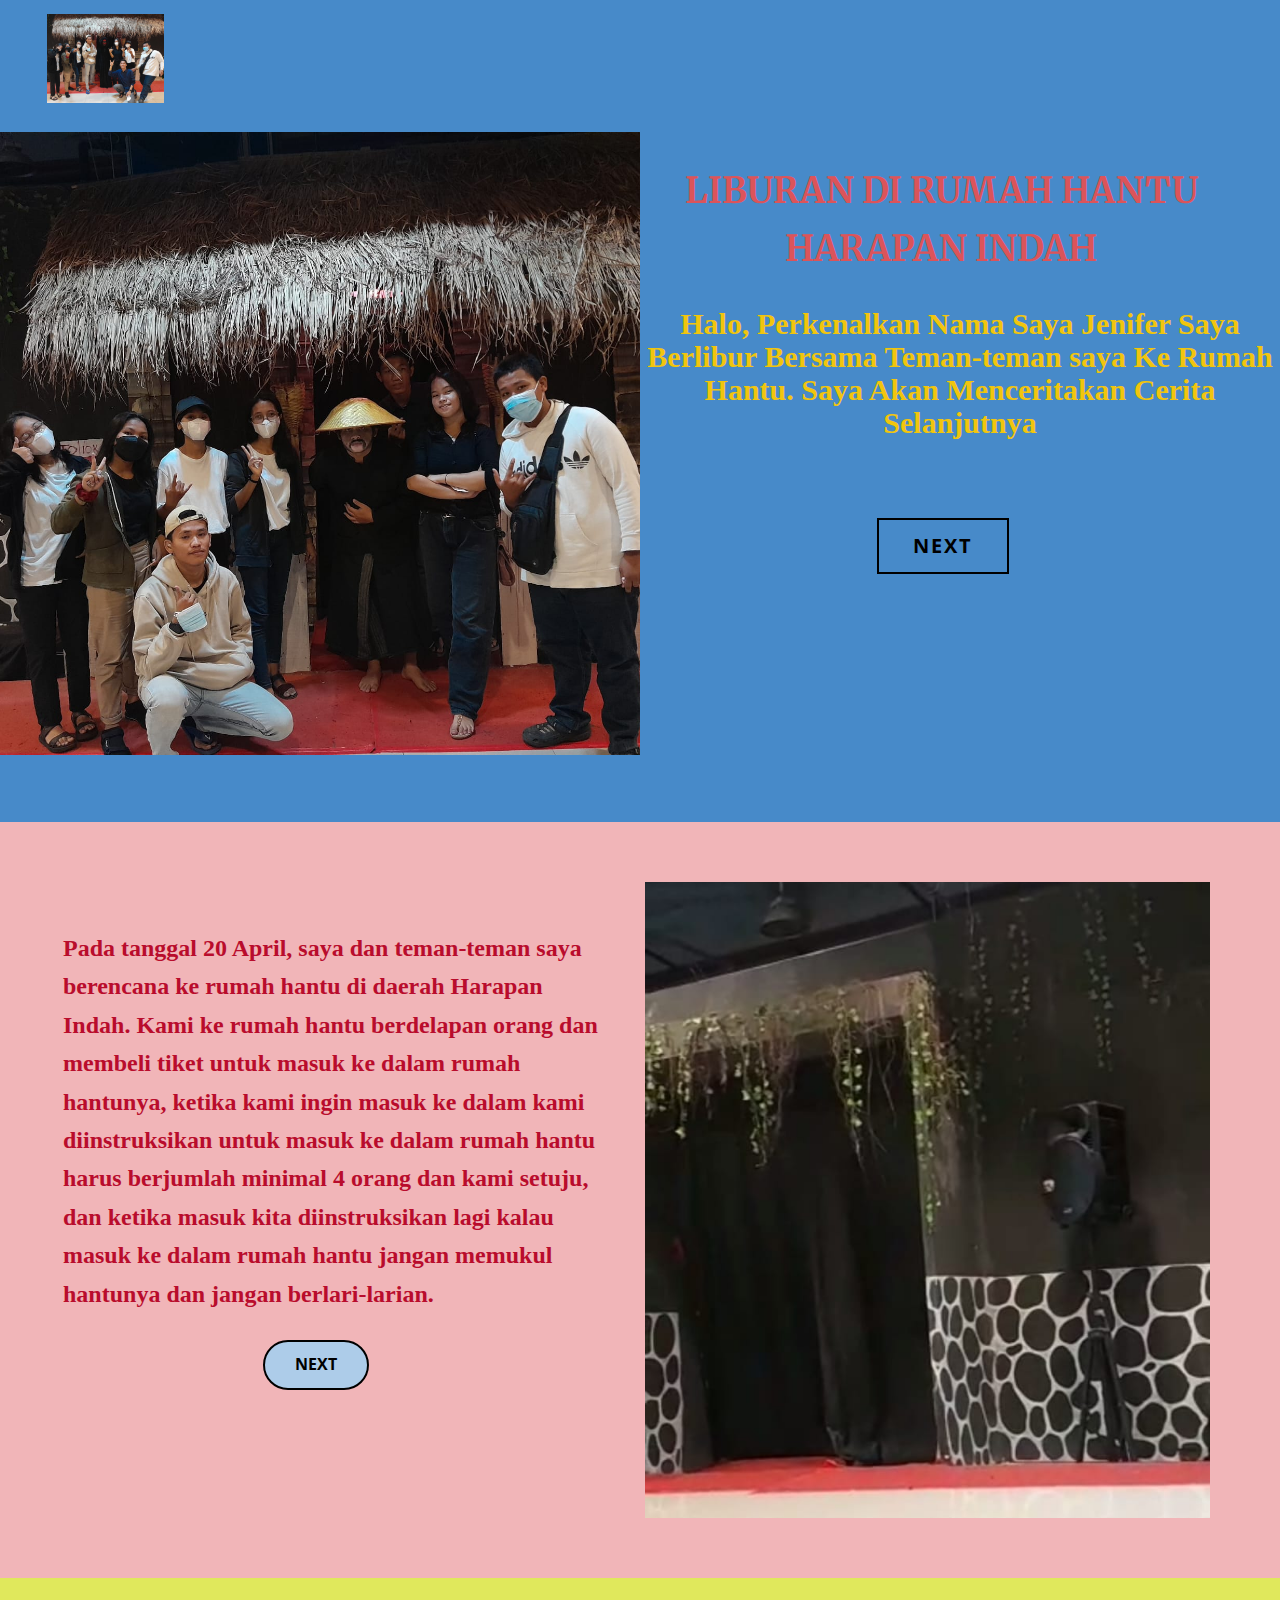
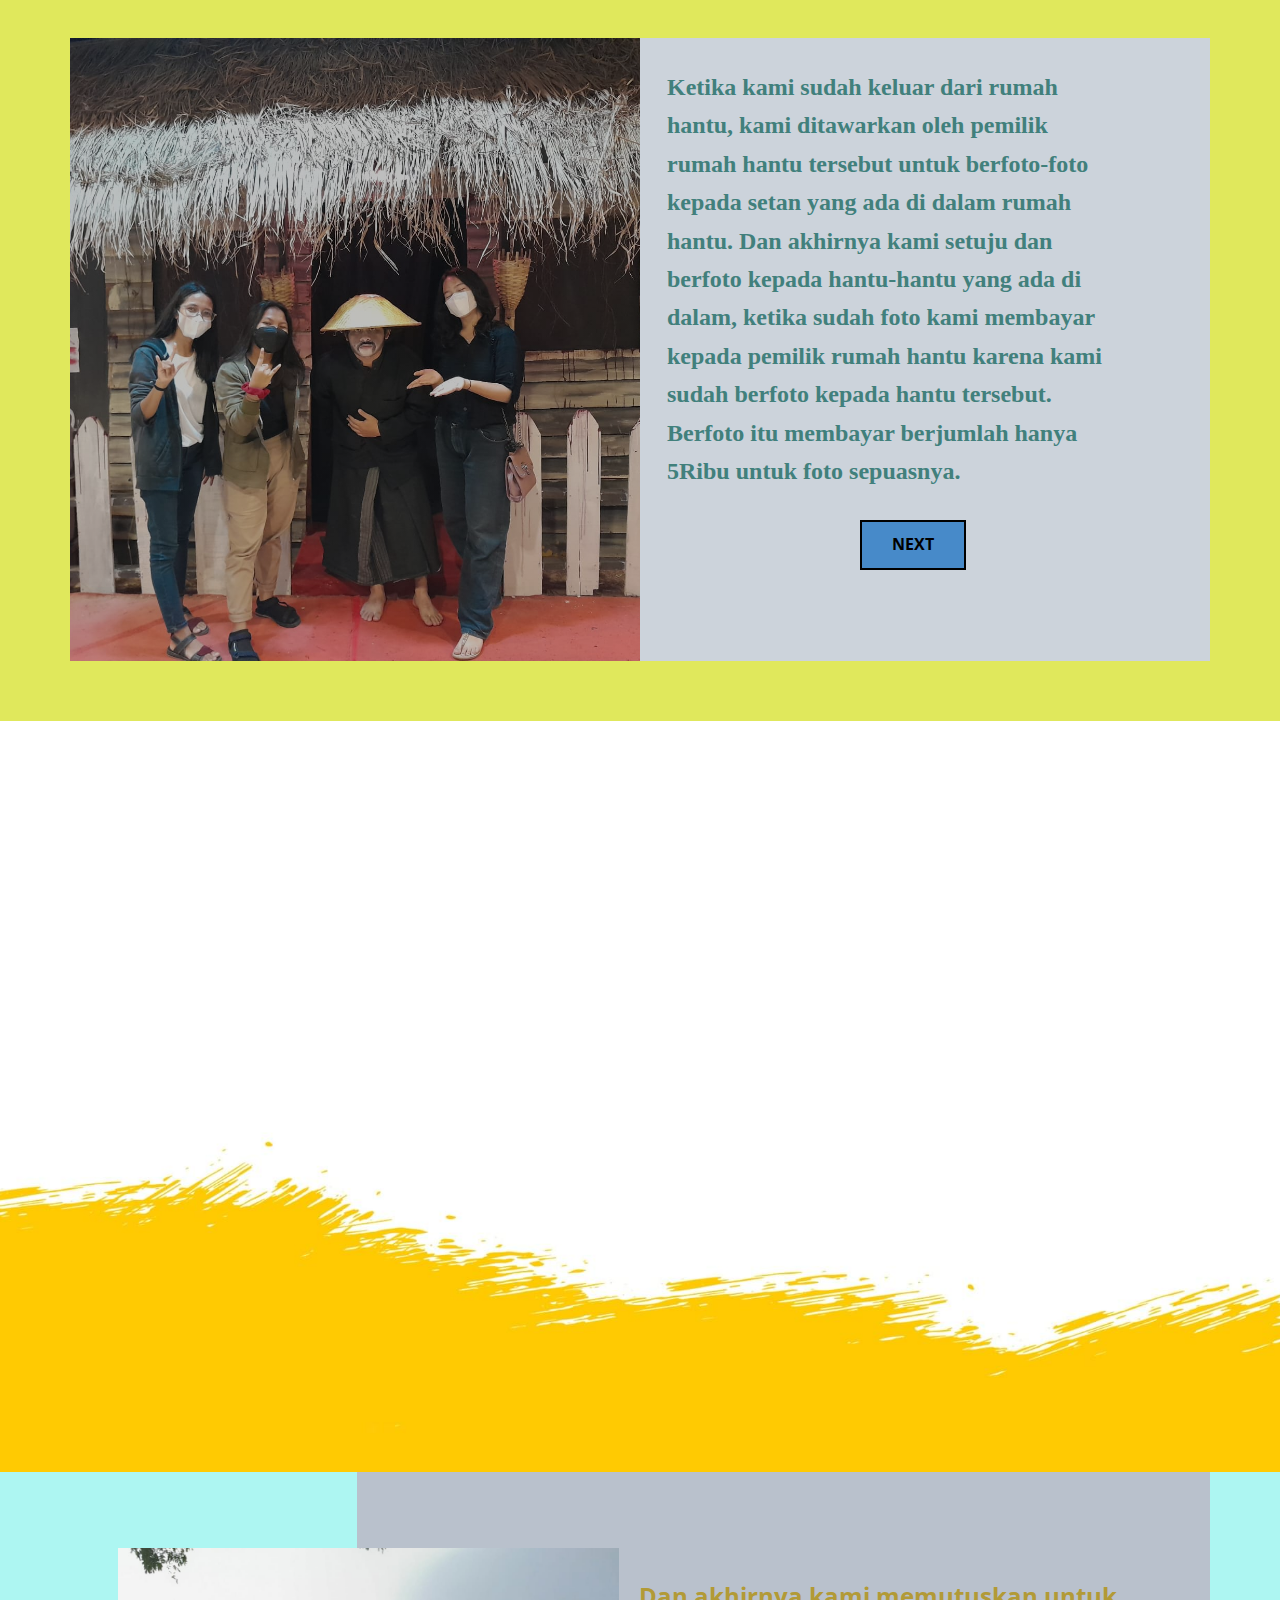
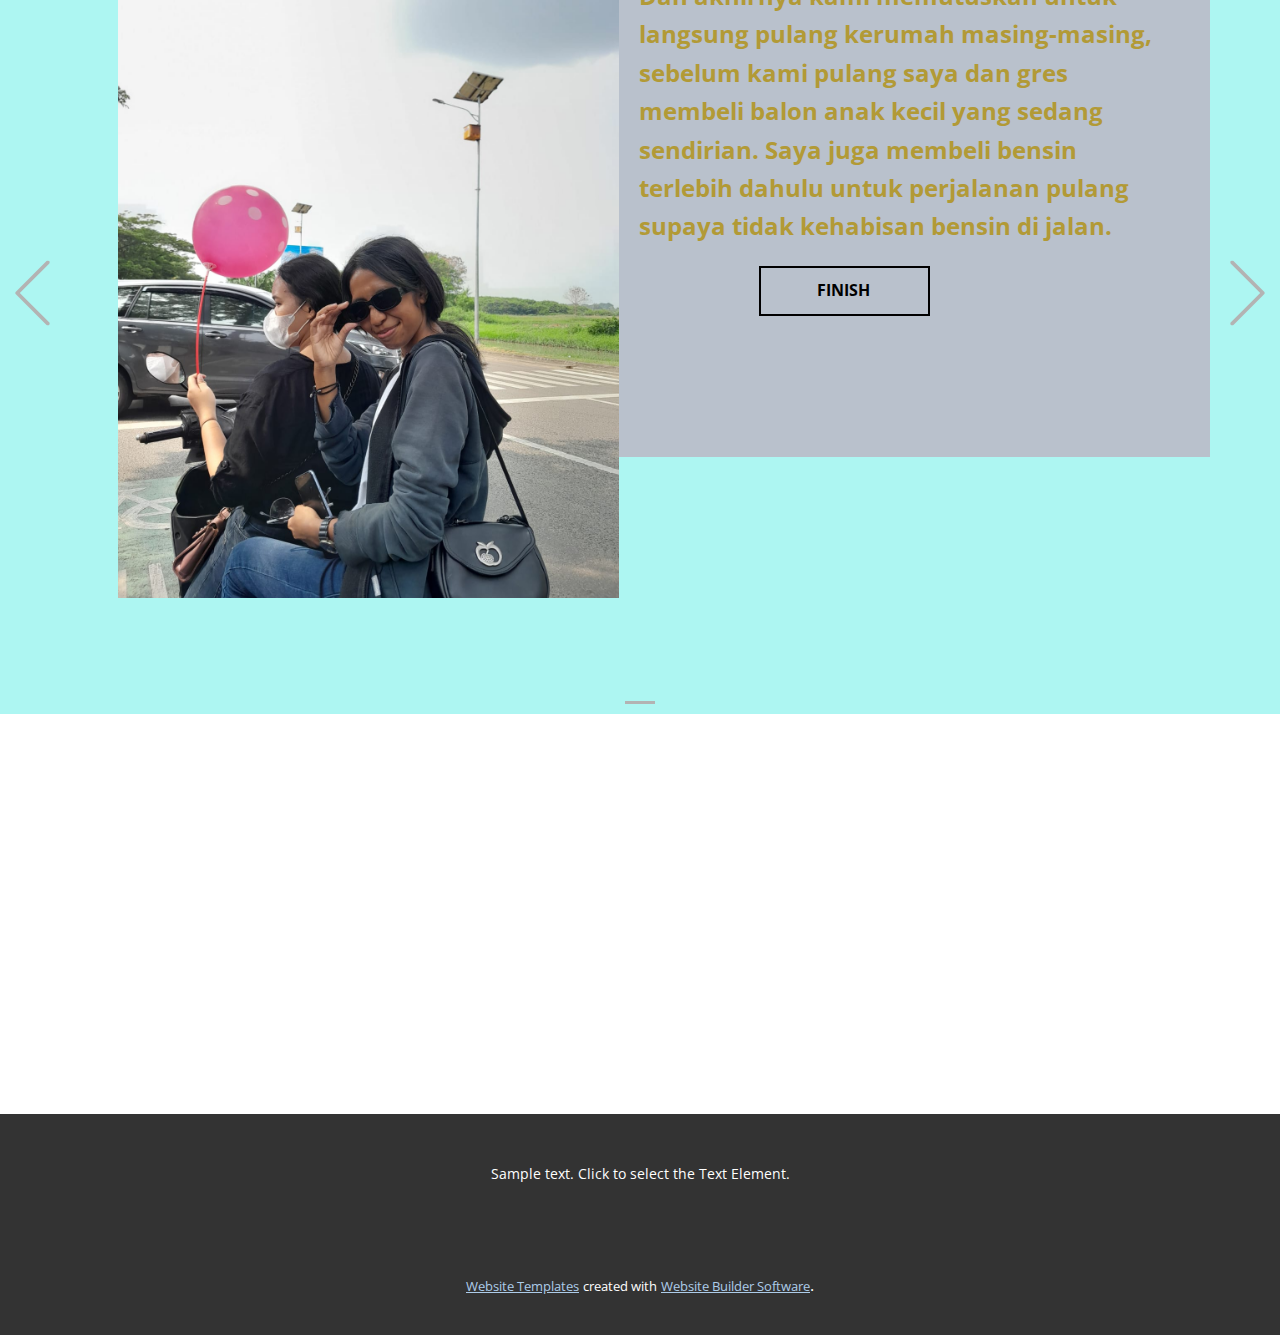
<file: index.html>
<!DOCTYPE html>
<html style="font-size: 16px;" lang="en"><head>
    <meta name="viewport" content="width=device-width, initial-scale=1.0">
    <meta charset="utf-8">
    <meta name="keywords" content="Halo, Perkenalkan Nama Saya Jenifer Saya Berlibur Bersama Teman-teman saya Ke Rumah Hantu. Saya Akan Menceritakan Cerita Selanjutnya">
    <meta name="description" content="">
    <title>Home</title>
    <link rel="stylesheet" href="nicepage.css" media="screen">
<link rel="stylesheet" href="Home.css" media="screen">
    <script class="u-script" type="text/javascript" src="jquery.js" defer=""></script>
    <script class="u-script" type="text/javascript" src="nicepage.js" defer=""></script>
    <meta name="generator" content="Nicepage 5.9.10, nicepage.com">
    <link id="u-theme-google-font" rel="stylesheet" href="https://fonts.googleapis.com/css?family=Roboto:100,100i,300,300i,400,400i,500,500i,700,700i,900,900i|Open+Sans:300,300i,400,400i,500,500i,600,600i,700,700i,800,800i">
    <link id="u-page-google-font" rel="stylesheet" href="https://fonts.googleapis.com/css?family=Merriweather:300,300i,400,400i,700,700i,900,900i">
    
    
    
    
    
    
    
    <script type="application/ld+json">{
		"@context": "http://schema.org",
		"@type": "Organization",
		"name": "",
		"logo": "images/poto5.jpg"
}</script>
    <meta name="theme-color" content="#478ac9">
    <meta property="og:title" content="Home">
    <meta property="og:type" content="website">
  <meta data-intl-tel-input-cdn-path="intlTelInput/"></head>
  <body data-home-page="Home.html" data-home-page-title="Home" class="u-body u-xl-mode" data-lang="en"><header class="u-clearfix u-header u-palette-1-base u-header" id="sec-bd84"><div class="u-clearfix u-sheet u-sheet-1">
        <a href="https://nicepage.com" class="u-image u-logo u-image-1" data-image-width="1600" data-image-height="1200">
          <img src="images/poto5.jpg" class="u-logo-image u-logo-image-1">
        </a>
      </div></header>
    <section class="u-align-center u-clearfix u-palette-1-base u-section-1" id="sec-1c1d">
      <div class="u-clearfix u-expanded-width u-gutter-0 u-layout-wrap u-layout-wrap-1">
        <div class="u-layout" style="">
          <div class="u-layout-row" style="">
            <div class="u-align-left u-container-style u-image u-layout-cell u-left-cell u-size-30 u-size-xs-60 u-image-1" src="" data-image-width="1600" data-image-height="1200">
              <div class="u-container-layout u-valign-middle u-container-layout-1" src=""></div>
            </div>
            <div class="u-align-center u-container-style u-layout-cell u-palette-1-base u-right-cell u-size-30 u-size-xs-60 u-layout-cell-2">
              <div class="u-container-layout u-valign-top u-container-layout-2">
                <p class="u-custom-font u-font-merriweather u-text u-text-palette-2-base u-text-1">LIBURAN DI RUMAH HANTU HARAPAN INDAH </p>
                <h2 class="u-custom-font u-font-georgia u-text u-text-default u-text-palette-3-base u-text-2">Halo, Perkenalkan Nama Saya Jenifer Saya Berlibur Bersama Teman-teman saya Ke Rumah Hantu. Saya Akan Menceritakan Cerita Selanjutnya</h2>
                <a href="" class="u-border-2 u-border-active-black u-border-black u-border-hover-black u-btn u-btn-rectangle u-button-style u-none u-text-black u-text-hover-black u-btn-1">Next</a>
              </div>
            </div>
          </div>
        </div>
      </div>
    </section>
    <section class="u-clearfix u-palette-2-light-2 u-section-2" id="sec-8db2">
      <div class="u-clearfix u-sheet u-sheet-1">
        <div class="u-clearfix u-expanded-width u-gutter-10 u-layout-wrap u-layout-wrap-1">
          <div class="u-layout" style="">
            <div class="u-layout-row" style="">
              <div class="u-align-left u-container-style u-layout-cell u-left-cell u-palette-2-light-2 u-size-30 u-size-xs-60 u-layout-cell-1" src="">
                <div class="u-container-layout u-container-layout-1">
                  <p class="u-custom-font u-font-georgia u-text u-text-custom-color-1 u-text-1">Pada tanggal 20 April, saya dan teman-teman saya berencana ke rumah hantu di daerah Harapan Indah. Kami ke rumah hantu berdelapan orang dan membeli tiket untuk masuk ke dalam rumah hantunya, ketika kami ingin masuk ke dalam kami diinstruksikan untuk masuk ke dalam rumah hantu harus berjumlah minimal 4 orang dan kami setuju, dan ketika masuk kita diinstruksikan lagi kalau masuk ke dalam rumah hantu jangan memukul hantunya dan jangan berlari-larian.</p>
                  <a href="#" class="u-border-2 u-border-active-black u-border-black u-border-hover-black u-btn u-btn-round u-button-style u-palette-1-light-2 u-radius-50 u-text-active-black u-text-black u-text-hover-black u-btn-1">NEXT</a>
                </div>
              </div>
              <div class="u-align-center u-container-style u-image u-layout-cell u-right-cell u-size-30 u-size-xs-60 u-image-1" src="" data-image-width="714" data-image-height="1599">
                <div class="u-container-layout u-valign-middle u-container-layout-2" src=""></div>
              </div>
            </div>
          </div>
        </div>
      </div>
    </section>
    <section class="u-clearfix u-custom-color-3 u-section-3" id="sec-7610">
      <div class="u-clearfix u-sheet u-sheet-1">
        <div class="u-clearfix u-expanded-width u-gutter-0 u-layout-wrap u-layout-wrap-1">
          <div class="u-layout" style="">
            <div class="u-layout-row" style="">
              <div class="u-align-left u-container-style u-image u-layout-cell u-left-cell u-shading u-size-30 u-size-xs-60 u-image-1" src="" data-image-width="1600" data-image-height="1200">
                <div class="u-container-layout u-container-layout-1" src=""></div>
              </div>
              <div class="u-align-left u-container-style u-layout-cell u-palette-5-light-1 u-right-cell u-size-30 u-size-xs-60 u-layout-cell-2">
                <div class="u-container-layout u-container-layout-2">
                  <p class="u-custom-font u-font-georgia u-text u-text-palette-4-dark-2 u-text-1">Ketika kami sudah keluar dari rumah hantu, kami ditawarkan oleh pemilik rumah hantu tersebut untuk berfoto-foto kepada setan yang ada di dalam rumah hantu. Dan akhirnya kami setuju dan berfoto kepada hantu-hantu yang ada di dalam, ketika sudah foto kami membayar kepada pemilik rumah hantu karena kami sudah berfoto kepada hantu tersebut. Berfoto itu membayar berjumlah hanya 5Ribu untuk foto sepuasnya.</p>
                  <a href="#" class="u-border-2 u-border-active-black u-border-black u-border-hover-black u-btn u-button-style u-palette-1-base u-text-black u-btn-1">NEXT</a>
                </div>
              </div>
            </div>
          </div>
        </div>
      </div>
    </section>
    <section class="u-clearfix u-image u-section-4" id="carousel_a16d" data-image-width="1889" data-image-height="1080">
      <div class="u-clearfix u-gutter-0 u-layout-wrap u-layout-wrap-1">
        <div class="u-layout">
          <div class="u-layout-row">
            <div class="u-container-style u-image u-layout-cell u-left-cell u-size-32 u-image-1" src="" data-image-width="1200" data-image-height="1600" data-animation-name="customAnimationIn" data-animation-duration="1500">
              <div class="u-container-layout u-valign-bottom u-container-layout-1"></div>
            </div>
            <div class="u-align-left u-container-style u-layout-cell u-right-cell u-size-28 u-layout-cell-2" data-animation-name="customAnimationIn" data-animation-duration="1500" data-animation-delay="0">
              <div class="u-container-layout u-container-layout-2">
                <p class="u-custom-font u-font-georgia u-text u-text-palette-3-light-1 u-text-1">&nbsp;Sebelum pulang kami mampir ke kamar mandi dahulu dan ketika kami di kamar mandi kami melihat kaca dan kami berfoto-foto yang sangat banyak . Sambil mengbrol-ngobrol dan membahas mau kemana mau main kemana lagi, dan ada yang mengajak untuk makan bakso dan yang mau langsung pulang.</p>
                <a href="https://nicepage.one" class="u-active-black u-align-left u-border-2 u-border-active-black u-border-black u-border-hover-black u-border-radius-50 u-btn u-btn-round u-button-style u-hover-black u-none u-btn-1">NEXT</a>
              </div>
            </div>
          </div>
        </div>
      </div>
    </section>
    <section class="u-carousel u-slide u-block-c2e9-1" id="carousel_6e78" data-interval="5000" data-u-ride="carousel">
      <ol class="u-absolute-hcenter u-carousel-indicators u-block-c2e9-2">
        <li data-u-target="#carousel_6e78" class="u-active u-grey-30" data-u-slide-to="0"></li>
      </ol>
      <div class="u-carousel-inner" role="listbox">
        <div class="u-active u-carousel-item u-clearfix u-palette-4-light-2 u-section-5-1">
          <div class="u-clearfix u-sheet u-sheet-1">
            <div class="u-expanded-width-sm u-expanded-width-xs u-palette-5-base u-shape u-shape-rectangle u-shape-1"></div>
            <div class="u-clearfix u-layout-wrap u-layout-wrap-1">
              <div class="u-gutter-0 u-layout">
                <div class="u-layout-row">
                  <div class="u-size-30">
                    <div class="u-layout-row">
                      <div class="u-container-style u-image u-layout-cell u-right-cell u-size-60 u-image-1" data-image-width="1200" data-image-height="1600">
                        <div class="u-container-layout u-valign-bottom u-container-layout-1"></div>
                      </div>
                    </div>
                  </div>
                  <div class="u-size-30">
                    <div class="u-layout-col">
                      <div class="u-align-left u-container-style u-layout-cell u-left-cell u-palette-5-base u-size-30 u-layout-cell-2">
                        <div class="u-container-layout u-valign-top u-container-layout-2">
                          <p class="u-text u-text-palette-3-dark-1 u-text-1">Dan akhirnya kami memutuskan untuk langsung pulang kerumah masing-masing, sebelum kami pulang saya dan gres membeli balon anak kecil yang sedang sendirian. Saya juga membeli bensin terlebih dahulu untuk perjalanan pulang supaya tidak kehabisan bensin di jalan.</p>
                          <a href="https://nicepage.com/website-templates" class="u-border-2 u-border-active-black u-border-black u-border-hover-black u-btn u-button-style u-btn-1">FINISH</a>
                        </div>
                      </div>
                      <div class="u-container-style u-hidden-sm u-hidden-xs u-layout-cell u-left-cell u-size-30 u-layout-cell-3">
                        <div class="u-container-layout"></div>
                      </div>
                    </div>
                  </div>
                </div>
              </div>
            </div>
          </div>
        </div>
      </div>
      <a class="u-absolute-vcenter u-carousel-control u-carousel-control-prev u-text-grey-30 u-block-c2e9-3" href="#carousel_6e78" role="button" data-u-slide="prev">
        <span aria-hidden="true">
          <svg class="u-svg-link" viewBox="0 0 477.175 477.175"><path d="M145.188,238.575l215.5-215.5c5.3-5.3,5.3-13.8,0-19.1s-13.8-5.3-19.1,0l-225.1,225.1c-5.3,5.3-5.3,13.8,0,19.1l225.1,225
                    c2.6,2.6,6.1,4,9.5,4s6.9-1.3,9.5-4c5.3-5.3,5.3-13.8,0-19.1L145.188,238.575z"></path></svg>
        </span>
        <span class="sr-only">Previous</span>
      </a>
      <a class="u-absolute-vcenter u-carousel-control u-carousel-control-next u-text-grey-30 u-block-c2e9-4" href="#carousel_6e78" role="button" data-u-slide="next">
        <span aria-hidden="true">
          <svg class="u-svg-link" viewBox="0 0 477.175 477.175"><path d="M360.731,229.075l-225.1-225.1c-5.3-5.3-13.8-5.3-19.1,0s-5.3,13.8,0,19.1l215.5,215.5l-215.5,215.5
                    c-5.3,5.3-5.3,13.8,0,19.1c2.6,2.6,6.1,4,9.5,4c3.4,0,6.9-1.3,9.5-4l225.1-225.1C365.931,242.875,365.931,234.275,360.731,229.075z"></path></svg>
        </span>
        <span class="sr-only">Next</span>
      </a>
    </section>
    <section class="u-clearfix u-section-6" id="sec-4dec">
      <div class="u-clearfix u-sheet u-sheet-1"></div>
    </section>
    
    
    <footer class="u-align-center u-clearfix u-footer u-grey-80 u-footer" id="sec-87b5"><div class="u-clearfix u-sheet u-sheet-1">
        <p class="u-small-text u-text u-text-variant u-text-1">Sample text. Click to select the Text Element.</p>
      </div></footer>
    <section class="u-backlink u-clearfix u-grey-80">
      <a class="u-link" href="https://nicepage.com/website-templates" target="_blank">
        <span>Website Templates</span>
      </a>
      <p class="u-text">
        <span>created with</span>
      </p>
      <a class="u-link" href="" target="_blank">
        <span>Website Builder Software</span>
      </a>. 
    </section>
  
</body></html>
</file>
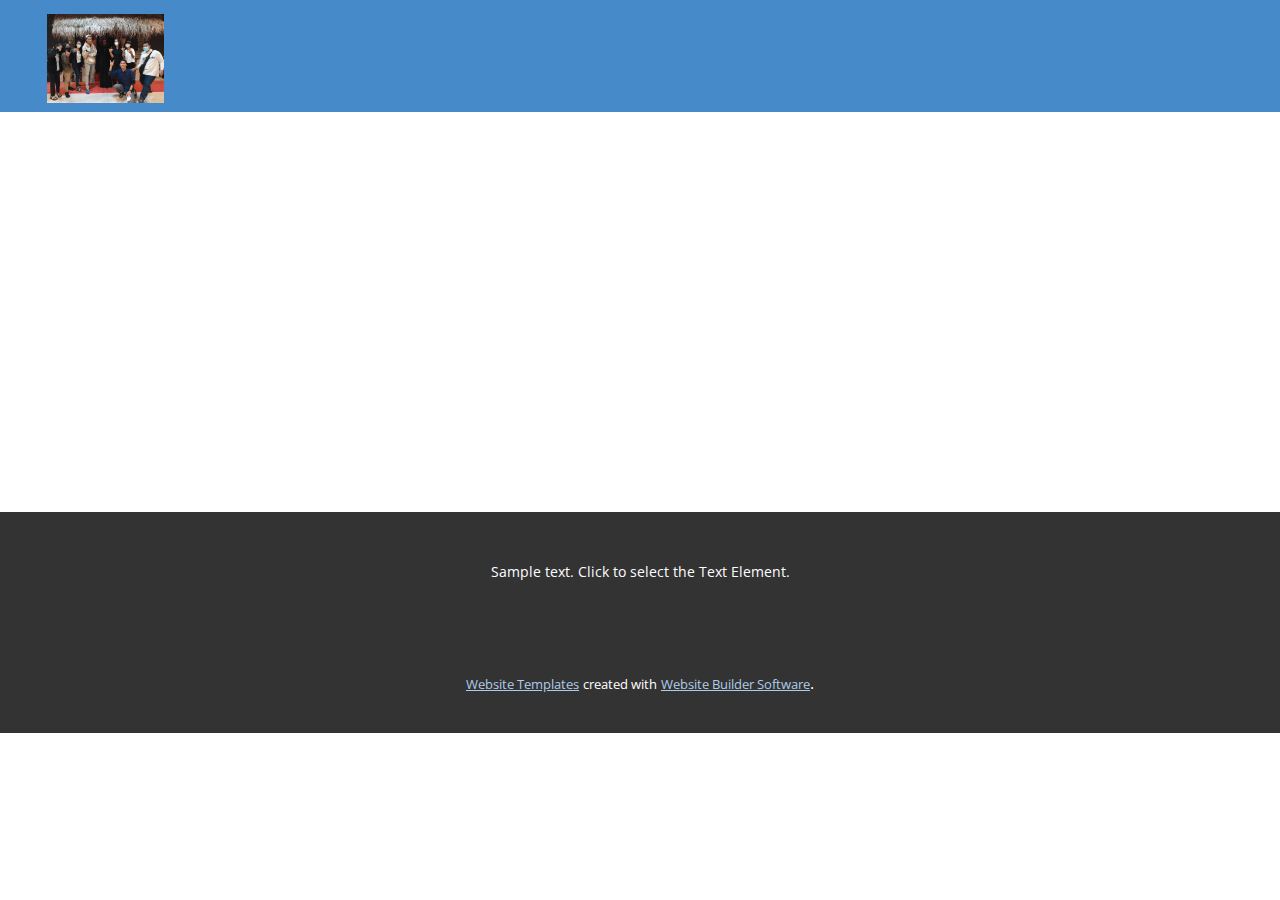
<file: About.html>
<!DOCTYPE html>
<html style="font-size: 16px;" lang="en"><head>
    <meta name="viewport" content="width=device-width, initial-scale=1.0">
    <meta charset="utf-8">
    <meta name="keywords" content="">
    <meta name="description" content="">
    <title>About</title>
    <link rel="stylesheet" href="nicepage.css" media="screen">
<link rel="stylesheet" href="About.css" media="screen">
    <script class="u-script" type="text/javascript" src="jquery.js" defer=""></script>
    <script class="u-script" type="text/javascript" src="nicepage.js" defer=""></script>
    <meta name="generator" content="Nicepage 5.9.10, nicepage.com">
    <link id="u-theme-google-font" rel="stylesheet" href="https://fonts.googleapis.com/css?family=Roboto:100,100i,300,300i,400,400i,500,500i,700,700i,900,900i|Open+Sans:300,300i,400,400i,500,500i,600,600i,700,700i,800,800i">
    
    
    <script type="application/ld+json">{
		"@context": "http://schema.org",
		"@type": "Organization",
		"name": "",
		"logo": "images/poto5.jpg"
}</script>
    <meta name="theme-color" content="#478ac9">
    <meta property="og:title" content="About">
    <meta property="og:type" content="website">
  <meta data-intl-tel-input-cdn-path="intlTelInput/"></head>
  <body class="u-body u-xl-mode" data-lang="en"><header class="u-clearfix u-header u-palette-1-base u-header" id="sec-bd84"><div class="u-clearfix u-sheet u-sheet-1">
        <a href="https://nicepage.com" class="u-image u-logo u-image-1" data-image-width="1600" data-image-height="1200">
          <img src="images/poto5.jpg" class="u-logo-image u-logo-image-1">
        </a>
      </div></header>
    <section class="u-clearfix u-section-1" id="sec-75a1">
      <div class="u-clearfix u-sheet u-sheet-1"></div>
    </section>
    
    
    <footer class="u-align-center u-clearfix u-footer u-grey-80 u-footer" id="sec-87b5"><div class="u-clearfix u-sheet u-sheet-1">
        <p class="u-small-text u-text u-text-variant u-text-1">Sample text. Click to select the Text Element.</p>
      </div></footer>
    <section class="u-backlink u-clearfix u-grey-80">
      <a class="u-link" href="https://nicepage.com/website-templates" target="_blank">
        <span>Website Templates</span>
      </a>
      <p class="u-text">
        <span>created with</span>
      </p>
      <a class="u-link" href="" target="_blank">
        <span>Website Builder Software</span>
      </a>. 
    </section>
  
</body></html>
</file>
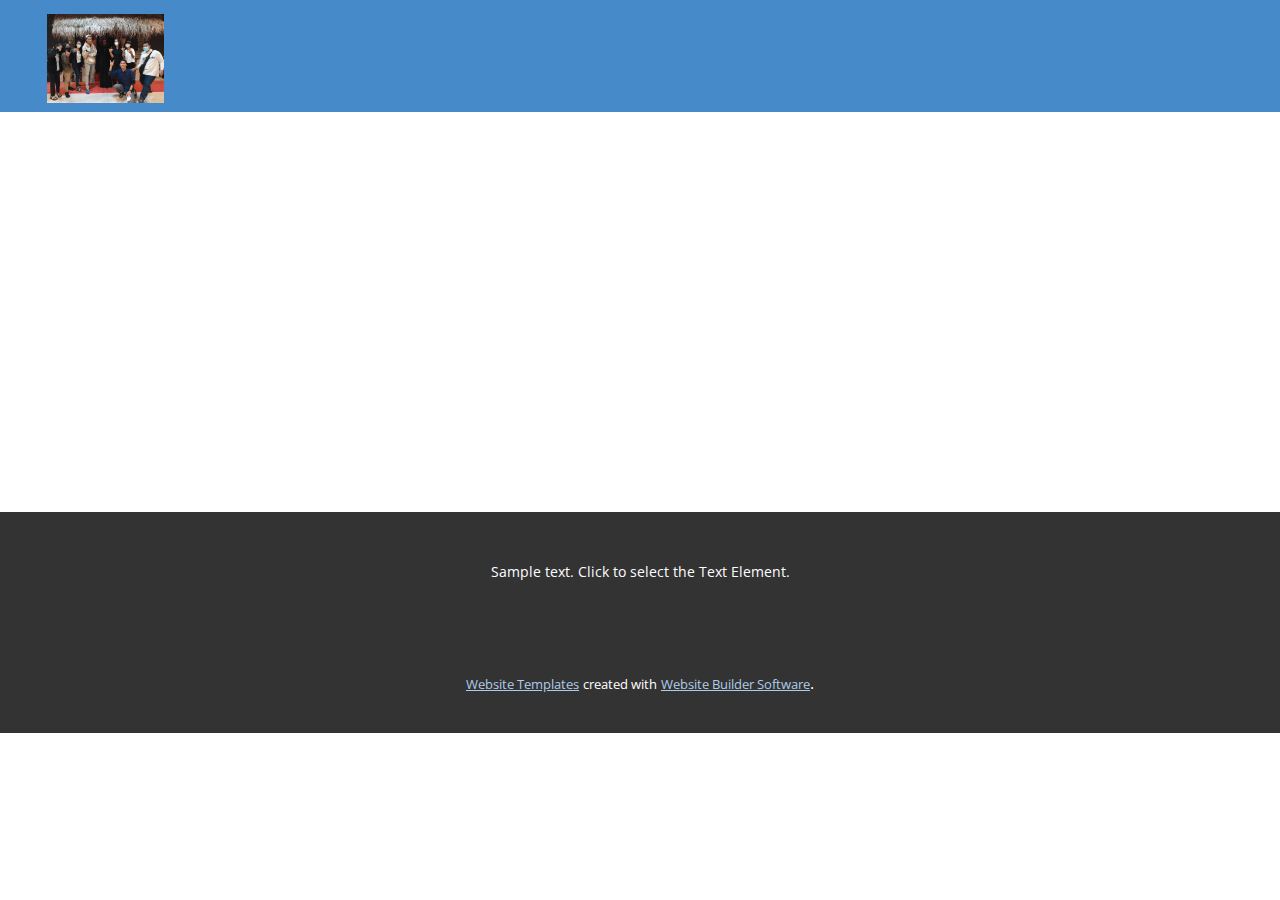
<file: Contact.html>
<!DOCTYPE html>
<html style="font-size: 16px;" lang="en"><head>
    <meta name="viewport" content="width=device-width, initial-scale=1.0">
    <meta charset="utf-8">
    <meta name="keywords" content="">
    <meta name="description" content="">
    <title>Contact</title>
    <link rel="stylesheet" href="nicepage.css" media="screen">
<link rel="stylesheet" href="Contact.css" media="screen">
    <script class="u-script" type="text/javascript" src="jquery.js" defer=""></script>
    <script class="u-script" type="text/javascript" src="nicepage.js" defer=""></script>
    <meta name="generator" content="Nicepage 5.9.10, nicepage.com">
    <link id="u-theme-google-font" rel="stylesheet" href="https://fonts.googleapis.com/css?family=Roboto:100,100i,300,300i,400,400i,500,500i,700,700i,900,900i|Open+Sans:300,300i,400,400i,500,500i,600,600i,700,700i,800,800i">
    
    
    <script type="application/ld+json">{
		"@context": "http://schema.org",
		"@type": "Organization",
		"name": "",
		"logo": "images/poto5.jpg"
}</script>
    <meta name="theme-color" content="#478ac9">
    <meta property="og:title" content="Contact">
    <meta property="og:type" content="website">
  <meta data-intl-tel-input-cdn-path="intlTelInput/"></head>
  <body class="u-body u-xl-mode" data-lang="en"><header class="u-clearfix u-header u-palette-1-base u-header" id="sec-bd84"><div class="u-clearfix u-sheet u-sheet-1">
        <a href="https://nicepage.com" class="u-image u-logo u-image-1" data-image-width="1600" data-image-height="1200">
          <img src="images/poto5.jpg" class="u-logo-image u-logo-image-1">
        </a>
      </div></header>
    <section class="u-clearfix u-section-1" id="sec-7715">
      <div class="u-clearfix u-sheet u-sheet-1"></div>
    </section>
    
    
    <footer class="u-align-center u-clearfix u-footer u-grey-80 u-footer" id="sec-87b5"><div class="u-clearfix u-sheet u-sheet-1">
        <p class="u-small-text u-text u-text-variant u-text-1">Sample text. Click to select the Text Element.</p>
      </div></footer>
    <section class="u-backlink u-clearfix u-grey-80">
      <a class="u-link" href="https://nicepage.com/website-templates" target="_blank">
        <span>Website Templates</span>
      </a>
      <p class="u-text">
        <span>created with</span>
      </p>
      <a class="u-link" href="" target="_blank">
        <span>Website Builder Software</span>
      </a>. 
    </section>
  
</body></html>
</file>
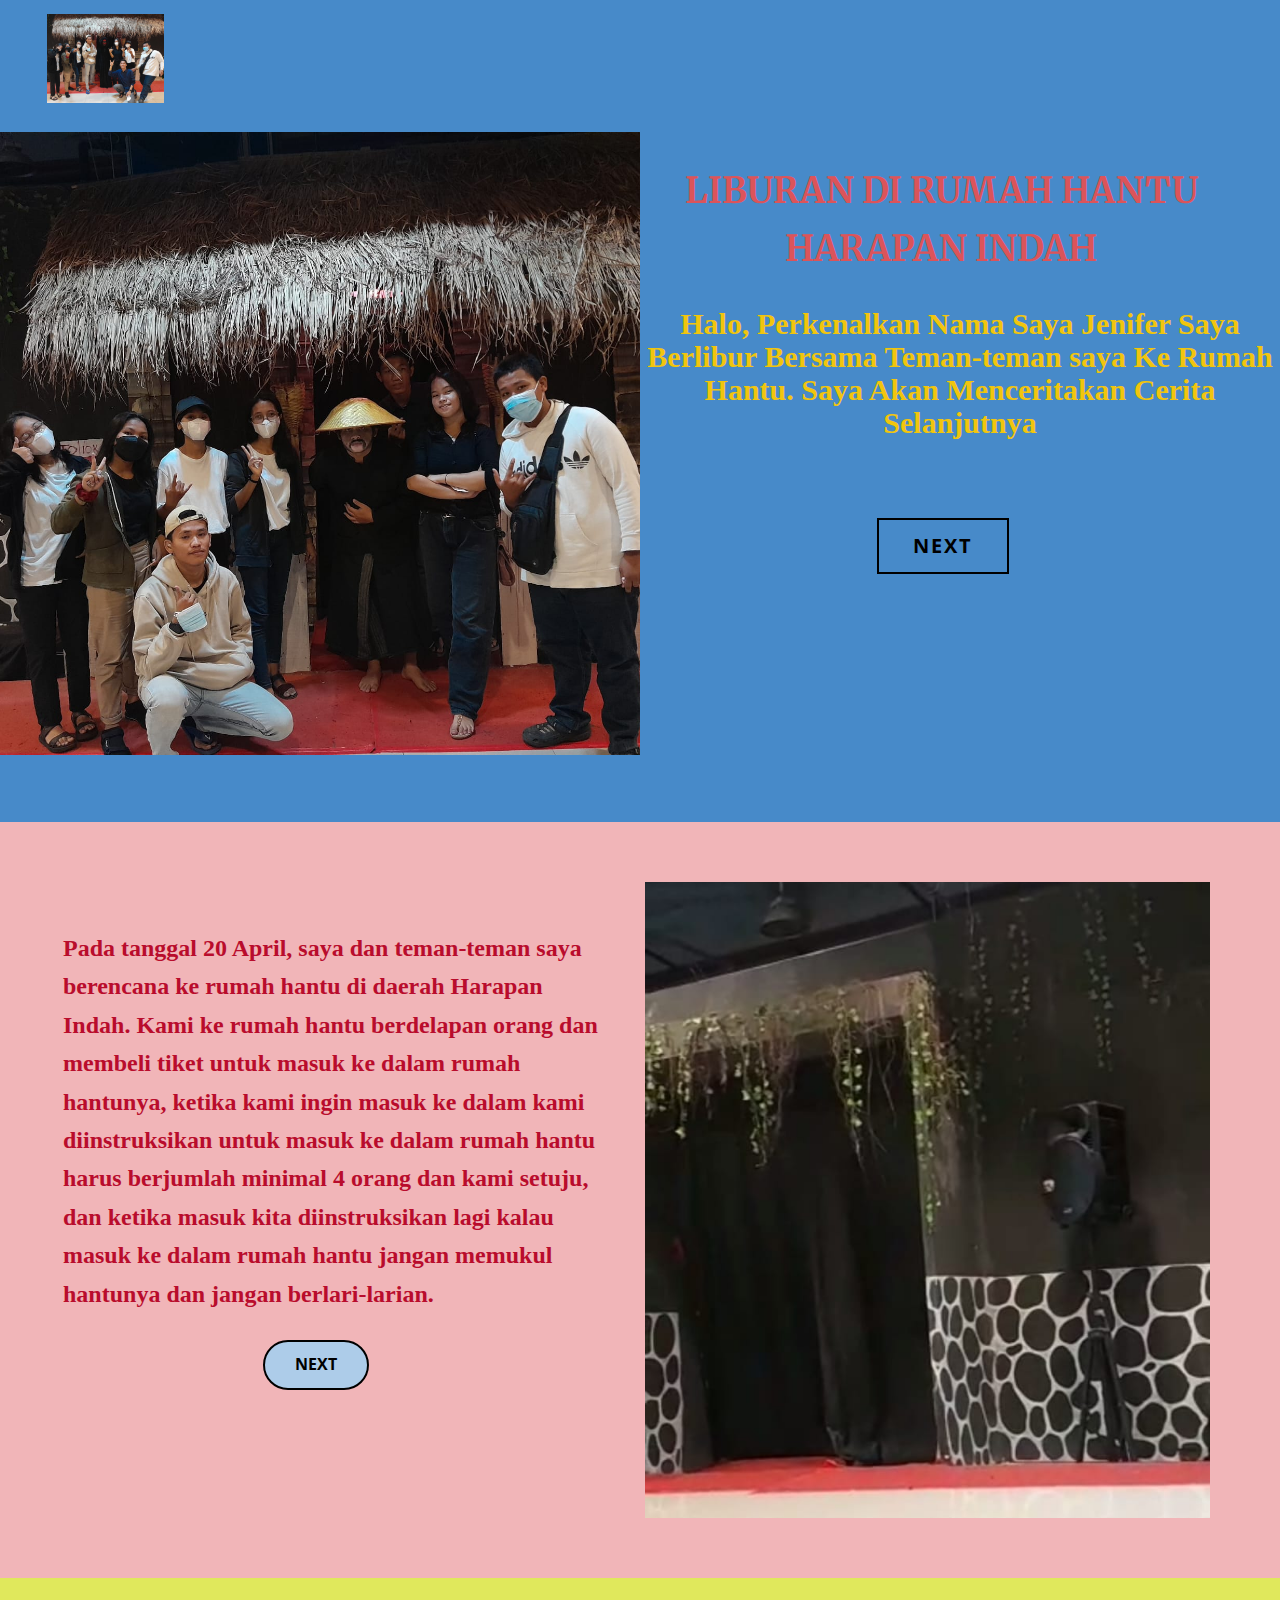
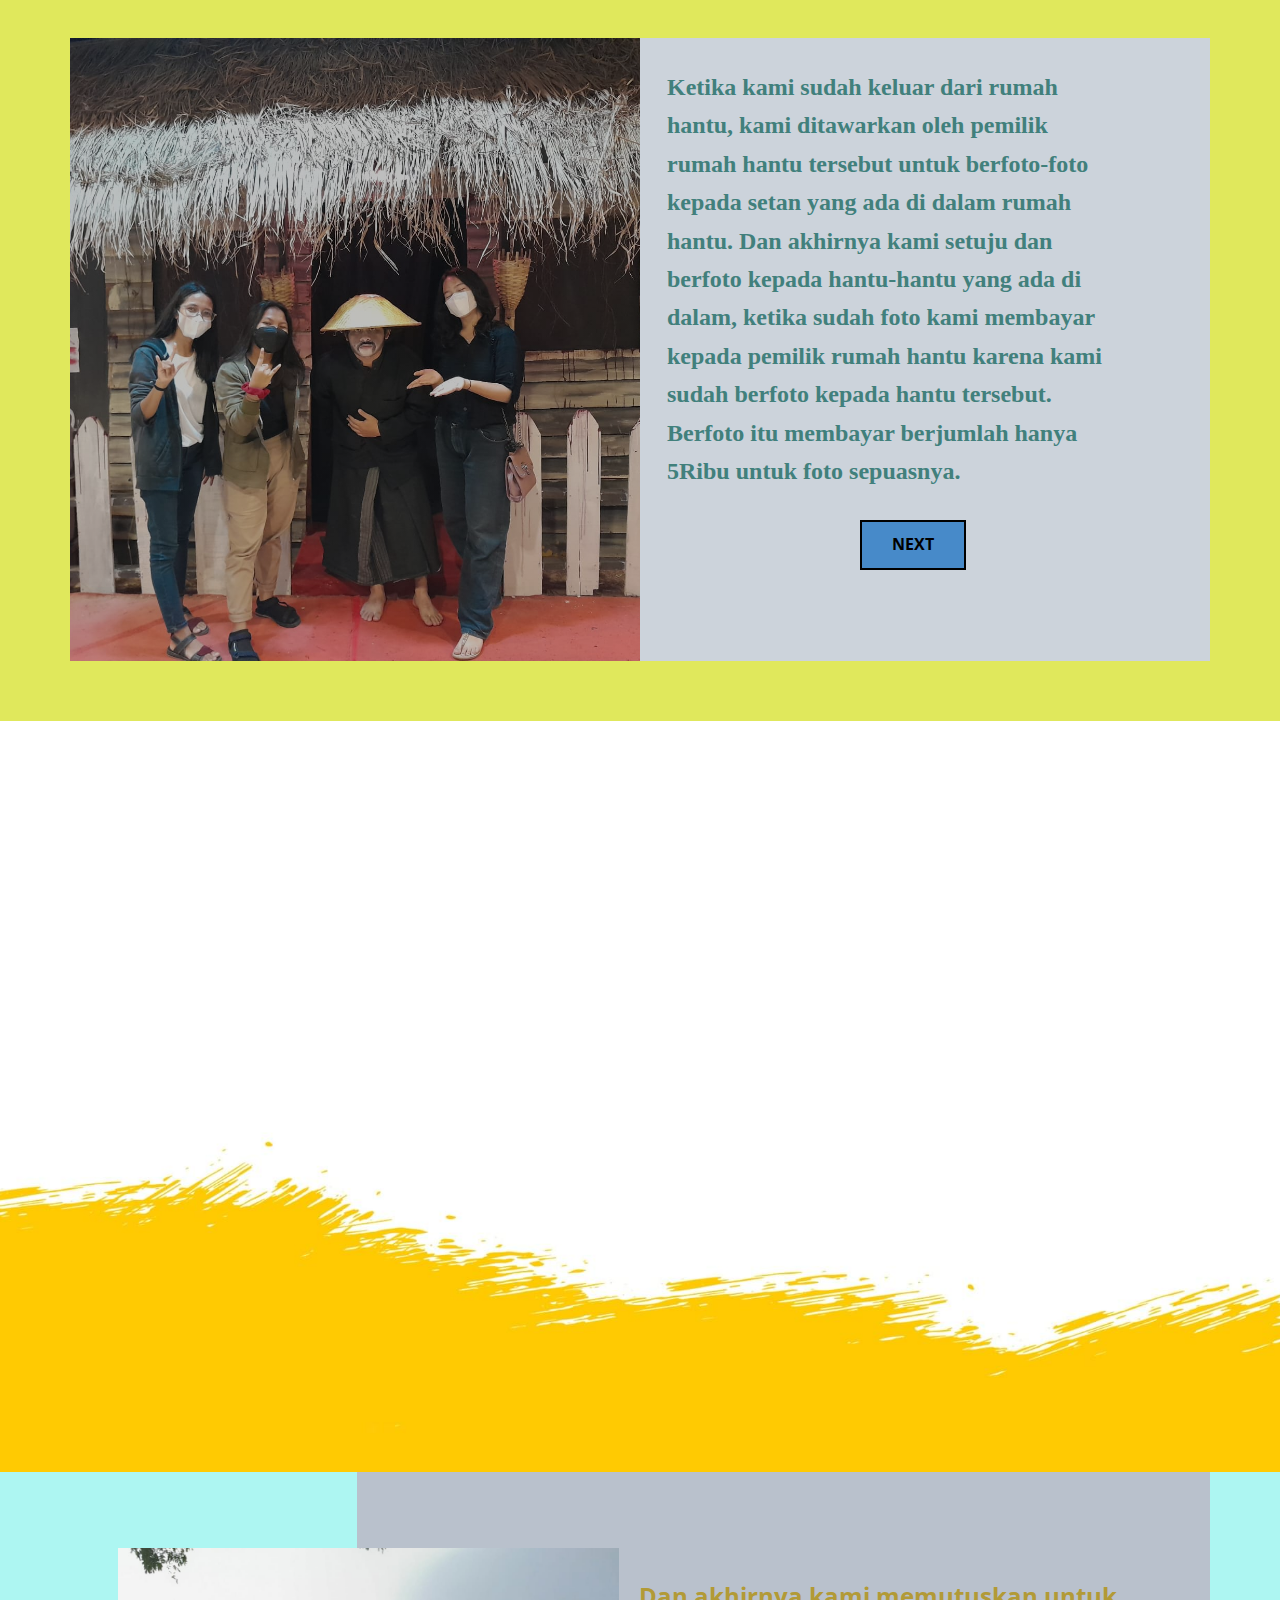
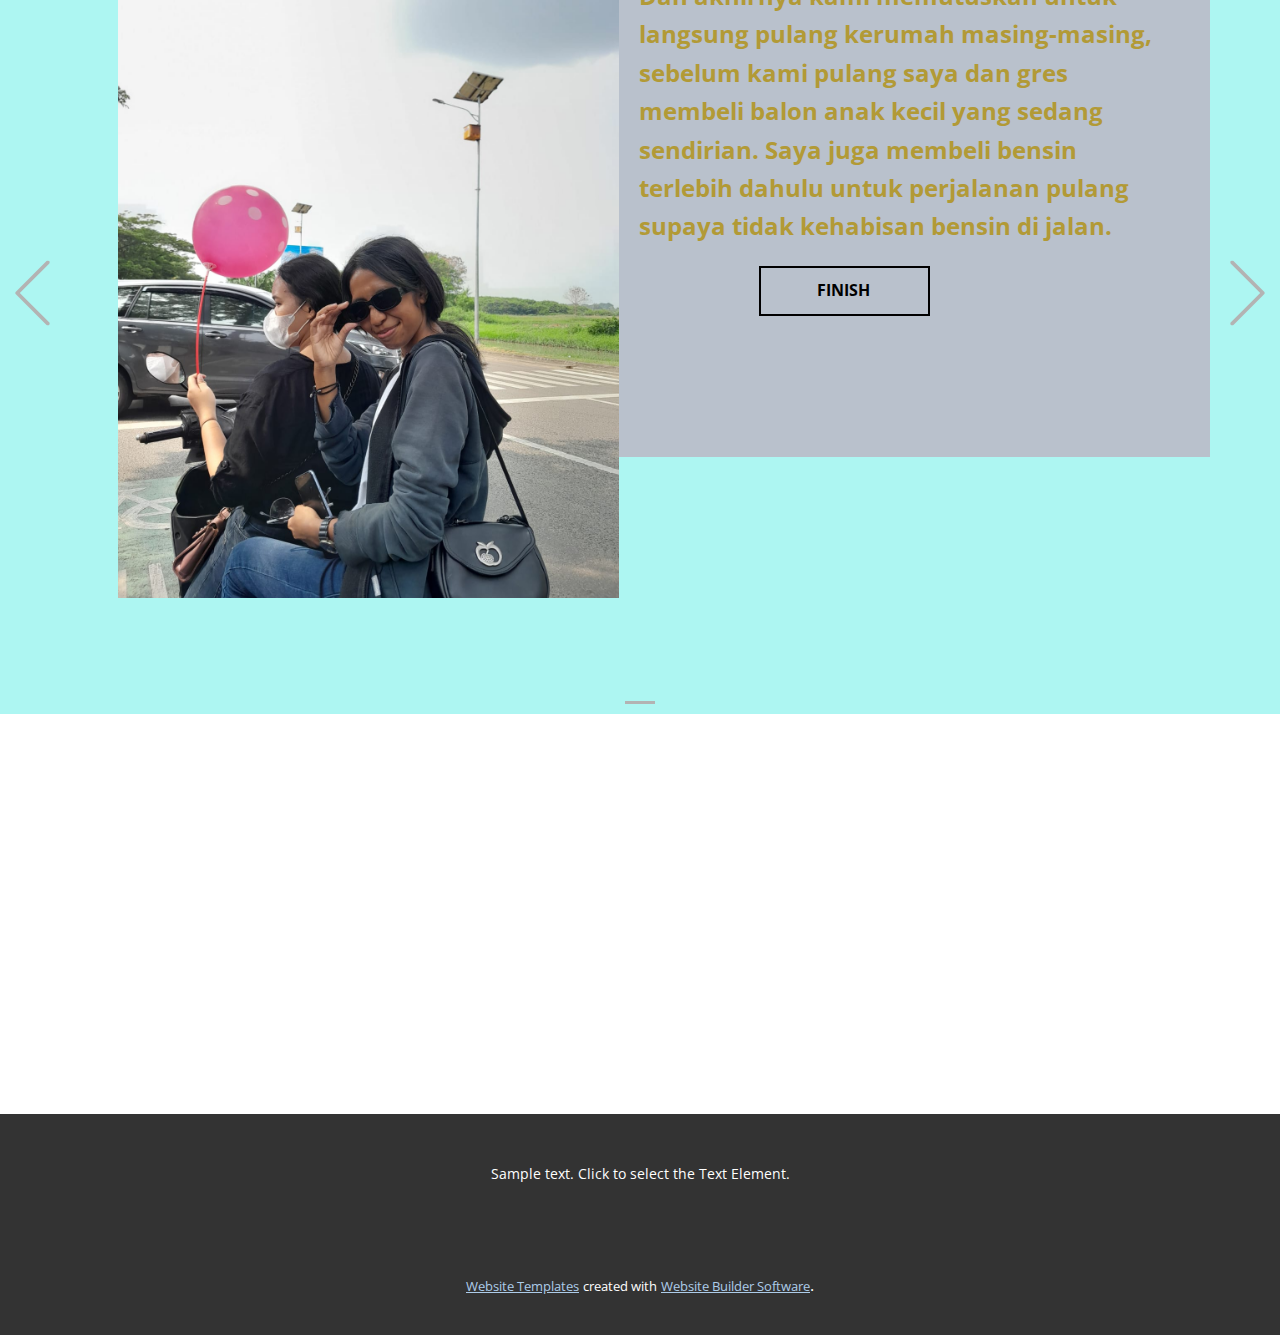
<file: Home.html>
<!DOCTYPE html>
<html style="font-size: 16px;" lang="en"><head>
    <meta name="viewport" content="width=device-width, initial-scale=1.0">
    <meta charset="utf-8">
    <meta name="keywords" content="Halo, Perkenalkan Nama Saya Jenifer Saya Berlibur Bersama Teman-teman saya Ke Rumah Hantu. Saya Akan Menceritakan Cerita Selanjutnya">
    <meta name="description" content="">
    <title>Home</title>
    <link rel="stylesheet" href="nicepage.css" media="screen">
<link rel="stylesheet" href="Home.css" media="screen">
    <script class="u-script" type="text/javascript" src="jquery.js" defer=""></script>
    <script class="u-script" type="text/javascript" src="nicepage.js" defer=""></script>
    <meta name="generator" content="Nicepage 5.9.10, nicepage.com">
    <link id="u-theme-google-font" rel="stylesheet" href="https://fonts.googleapis.com/css?family=Roboto:100,100i,300,300i,400,400i,500,500i,700,700i,900,900i|Open+Sans:300,300i,400,400i,500,500i,600,600i,700,700i,800,800i">
    <link id="u-page-google-font" rel="stylesheet" href="https://fonts.googleapis.com/css?family=Merriweather:300,300i,400,400i,700,700i,900,900i">
    
    
    
    
    
    
    
    <script type="application/ld+json">{
		"@context": "http://schema.org",
		"@type": "Organization",
		"name": "",
		"logo": "images/poto5.jpg"
}</script>
    <meta name="theme-color" content="#478ac9">
    <meta property="og:title" content="Home">
    <meta property="og:type" content="website">
  <meta data-intl-tel-input-cdn-path="intlTelInput/"></head>
  <body class="u-body u-xl-mode" data-lang="en"><header class="u-clearfix u-header u-palette-1-base u-header" id="sec-bd84"><div class="u-clearfix u-sheet u-sheet-1">
        <a href="https://nicepage.com" class="u-image u-logo u-image-1" data-image-width="1600" data-image-height="1200">
          <img src="images/poto5.jpg" class="u-logo-image u-logo-image-1">
        </a>
      </div></header>
    <section class="u-align-center u-clearfix u-palette-1-base u-section-1" id="sec-1c1d">
      <div class="u-clearfix u-expanded-width u-gutter-0 u-layout-wrap u-layout-wrap-1">
        <div class="u-layout" style="">
          <div class="u-layout-row" style="">
            <div class="u-align-left u-container-style u-image u-layout-cell u-left-cell u-size-30 u-size-xs-60 u-image-1" src="" data-image-width="1600" data-image-height="1200">
              <div class="u-container-layout u-valign-middle u-container-layout-1" src=""></div>
            </div>
            <div class="u-align-center u-container-style u-layout-cell u-palette-1-base u-right-cell u-size-30 u-size-xs-60 u-layout-cell-2">
              <div class="u-container-layout u-valign-top u-container-layout-2">
                <p class="u-custom-font u-font-merriweather u-text u-text-palette-2-base u-text-1">LIBURAN DI RUMAH HANTU HARAPAN INDAH </p>
                <h2 class="u-custom-font u-font-georgia u-text u-text-default u-text-palette-3-base u-text-2">Halo, Perkenalkan Nama Saya Jenifer Saya Berlibur Bersama Teman-teman saya Ke Rumah Hantu. Saya Akan Menceritakan Cerita Selanjutnya</h2>
                <a href="" class="u-border-2 u-border-active-black u-border-black u-border-hover-black u-btn u-btn-rectangle u-button-style u-none u-text-black u-text-hover-black u-btn-1">Next</a>
              </div>
            </div>
          </div>
        </div>
      </div>
    </section>
    <section class="u-clearfix u-palette-2-light-2 u-section-2" id="sec-8db2">
      <div class="u-clearfix u-sheet u-sheet-1">
        <div class="u-clearfix u-expanded-width u-gutter-10 u-layout-wrap u-layout-wrap-1">
          <div class="u-layout" style="">
            <div class="u-layout-row" style="">
              <div class="u-align-left u-container-style u-layout-cell u-left-cell u-palette-2-light-2 u-size-30 u-size-xs-60 u-layout-cell-1" src="">
                <div class="u-container-layout u-container-layout-1">
                  <p class="u-custom-font u-font-georgia u-text u-text-custom-color-1 u-text-1">Pada tanggal 20 April, saya dan teman-teman saya berencana ke rumah hantu di daerah Harapan Indah. Kami ke rumah hantu berdelapan orang dan membeli tiket untuk masuk ke dalam rumah hantunya, ketika kami ingin masuk ke dalam kami diinstruksikan untuk masuk ke dalam rumah hantu harus berjumlah minimal 4 orang dan kami setuju, dan ketika masuk kita diinstruksikan lagi kalau masuk ke dalam rumah hantu jangan memukul hantunya dan jangan berlari-larian.</p>
                  <a href="#" class="u-border-2 u-border-active-black u-border-black u-border-hover-black u-btn u-btn-round u-button-style u-palette-1-light-2 u-radius-50 u-text-active-black u-text-black u-text-hover-black u-btn-1">NEXT</a>
                </div>
              </div>
              <div class="u-align-center u-container-style u-image u-layout-cell u-right-cell u-size-30 u-size-xs-60 u-image-1" src="" data-image-width="714" data-image-height="1599">
                <div class="u-container-layout u-valign-middle u-container-layout-2" src=""></div>
              </div>
            </div>
          </div>
        </div>
      </div>
    </section>
    <section class="u-clearfix u-custom-color-3 u-section-3" id="sec-7610">
      <div class="u-clearfix u-sheet u-sheet-1">
        <div class="u-clearfix u-expanded-width u-gutter-0 u-layout-wrap u-layout-wrap-1">
          <div class="u-layout" style="">
            <div class="u-layout-row" style="">
              <div class="u-align-left u-container-style u-image u-layout-cell u-left-cell u-shading u-size-30 u-size-xs-60 u-image-1" src="" data-image-width="1600" data-image-height="1200">
                <div class="u-container-layout u-container-layout-1" src=""></div>
              </div>
              <div class="u-align-left u-container-style u-layout-cell u-palette-5-light-1 u-right-cell u-size-30 u-size-xs-60 u-layout-cell-2">
                <div class="u-container-layout u-container-layout-2">
                  <p class="u-custom-font u-font-georgia u-text u-text-palette-4-dark-2 u-text-1">Ketika kami sudah keluar dari rumah hantu, kami ditawarkan oleh pemilik rumah hantu tersebut untuk berfoto-foto kepada setan yang ada di dalam rumah hantu. Dan akhirnya kami setuju dan berfoto kepada hantu-hantu yang ada di dalam, ketika sudah foto kami membayar kepada pemilik rumah hantu karena kami sudah berfoto kepada hantu tersebut. Berfoto itu membayar berjumlah hanya 5Ribu untuk foto sepuasnya.</p>
                  <a href="#" class="u-border-2 u-border-active-black u-border-black u-border-hover-black u-btn u-button-style u-palette-1-base u-text-black u-btn-1">NEXT</a>
                </div>
              </div>
            </div>
          </div>
        </div>
      </div>
    </section>
    <section class="u-clearfix u-image u-section-4" id="carousel_a16d" data-image-width="1889" data-image-height="1080">
      <div class="u-clearfix u-gutter-0 u-layout-wrap u-layout-wrap-1">
        <div class="u-layout">
          <div class="u-layout-row">
            <div class="u-container-style u-image u-layout-cell u-left-cell u-size-32 u-image-1" src="" data-image-width="1200" data-image-height="1600" data-animation-name="customAnimationIn" data-animation-duration="1500">
              <div class="u-container-layout u-valign-bottom u-container-layout-1"></div>
            </div>
            <div class="u-align-left u-container-style u-layout-cell u-right-cell u-size-28 u-layout-cell-2" data-animation-name="customAnimationIn" data-animation-duration="1500" data-animation-delay="0">
              <div class="u-container-layout u-container-layout-2">
                <p class="u-custom-font u-font-georgia u-text u-text-palette-3-light-1 u-text-1">&nbsp;Sebelum pulang kami mampir ke kamar mandi dahulu dan ketika kami di kamar mandi kami melihat kaca dan kami berfoto-foto yang sangat banyak . Sambil mengbrol-ngobrol dan membahas mau kemana mau main kemana lagi, dan ada yang mengajak untuk makan bakso dan yang mau langsung pulang.</p>
                <a href="https://nicepage.one" class="u-active-black u-align-left u-border-2 u-border-active-black u-border-black u-border-hover-black u-border-radius-50 u-btn u-btn-round u-button-style u-hover-black u-none u-btn-1">NEXT</a>
              </div>
            </div>
          </div>
        </div>
      </div>
    </section>
    <section class="u-carousel u-slide u-block-c2e9-1" id="carousel_6e78" data-interval="5000" data-u-ride="carousel">
      <ol class="u-absolute-hcenter u-carousel-indicators u-block-c2e9-2">
        <li data-u-target="#carousel_6e78" class="u-active u-grey-30" data-u-slide-to="0"></li>
      </ol>
      <div class="u-carousel-inner" role="listbox">
        <div class="u-active u-carousel-item u-clearfix u-palette-4-light-2 u-section-5-1">
          <div class="u-clearfix u-sheet u-sheet-1">
            <div class="u-expanded-width-sm u-expanded-width-xs u-palette-5-base u-shape u-shape-rectangle u-shape-1"></div>
            <div class="u-clearfix u-layout-wrap u-layout-wrap-1">
              <div class="u-gutter-0 u-layout">
                <div class="u-layout-row">
                  <div class="u-size-30">
                    <div class="u-layout-row">
                      <div class="u-container-style u-image u-layout-cell u-right-cell u-size-60 u-image-1" data-image-width="1200" data-image-height="1600">
                        <div class="u-container-layout u-valign-bottom u-container-layout-1"></div>
                      </div>
                    </div>
                  </div>
                  <div class="u-size-30">
                    <div class="u-layout-col">
                      <div class="u-align-left u-container-style u-layout-cell u-left-cell u-palette-5-base u-size-30 u-layout-cell-2">
                        <div class="u-container-layout u-valign-top u-container-layout-2">
                          <p class="u-text u-text-palette-3-dark-1 u-text-1">Dan akhirnya kami memutuskan untuk langsung pulang kerumah masing-masing, sebelum kami pulang saya dan gres membeli balon anak kecil yang sedang sendirian. Saya juga membeli bensin terlebih dahulu untuk perjalanan pulang supaya tidak kehabisan bensin di jalan.</p>
                          <a href="https://nicepage.com/website-templates" class="u-border-2 u-border-active-black u-border-black u-border-hover-black u-btn u-button-style u-btn-1">FINISH</a>
                        </div>
                      </div>
                      <div class="u-container-style u-hidden-sm u-hidden-xs u-layout-cell u-left-cell u-size-30 u-layout-cell-3">
                        <div class="u-container-layout"></div>
                      </div>
                    </div>
                  </div>
                </div>
              </div>
            </div>
          </div>
        </div>
      </div>
      <a class="u-absolute-vcenter u-carousel-control u-carousel-control-prev u-text-grey-30 u-block-c2e9-3" href="#carousel_6e78" role="button" data-u-slide="prev">
        <span aria-hidden="true">
          <svg class="u-svg-link" viewBox="0 0 477.175 477.175"><path d="M145.188,238.575l215.5-215.5c5.3-5.3,5.3-13.8,0-19.1s-13.8-5.3-19.1,0l-225.1,225.1c-5.3,5.3-5.3,13.8,0,19.1l225.1,225
                    c2.6,2.6,6.1,4,9.5,4s6.9-1.3,9.5-4c5.3-5.3,5.3-13.8,0-19.1L145.188,238.575z"></path></svg>
        </span>
        <span class="sr-only">Previous</span>
      </a>
      <a class="u-absolute-vcenter u-carousel-control u-carousel-control-next u-text-grey-30 u-block-c2e9-4" href="#carousel_6e78" role="button" data-u-slide="next">
        <span aria-hidden="true">
          <svg class="u-svg-link" viewBox="0 0 477.175 477.175"><path d="M360.731,229.075l-225.1-225.1c-5.3-5.3-13.8-5.3-19.1,0s-5.3,13.8,0,19.1l215.5,215.5l-215.5,215.5
                    c-5.3,5.3-5.3,13.8,0,19.1c2.6,2.6,6.1,4,9.5,4c3.4,0,6.9-1.3,9.5-4l225.1-225.1C365.931,242.875,365.931,234.275,360.731,229.075z"></path></svg>
        </span>
        <span class="sr-only">Next</span>
      </a>
    </section>
    <section class="u-clearfix u-section-6" id="sec-4dec">
      <div class="u-clearfix u-sheet u-sheet-1"></div>
    </section>
    
    
    <footer class="u-align-center u-clearfix u-footer u-grey-80 u-footer" id="sec-87b5"><div class="u-clearfix u-sheet u-sheet-1">
        <p class="u-small-text u-text u-text-variant u-text-1">Sample text. Click to select the Text Element.</p>
      </div></footer>
    <section class="u-backlink u-clearfix u-grey-80">
      <a class="u-link" href="https://nicepage.com/website-templates" target="_blank">
        <span>Website Templates</span>
      </a>
      <p class="u-text">
        <span>created with</span>
      </p>
      <a class="u-link" href="" target="_blank">
        <span>Website Builder Software</span>
      </a>. 
    </section>
  
</body></html>
</file>
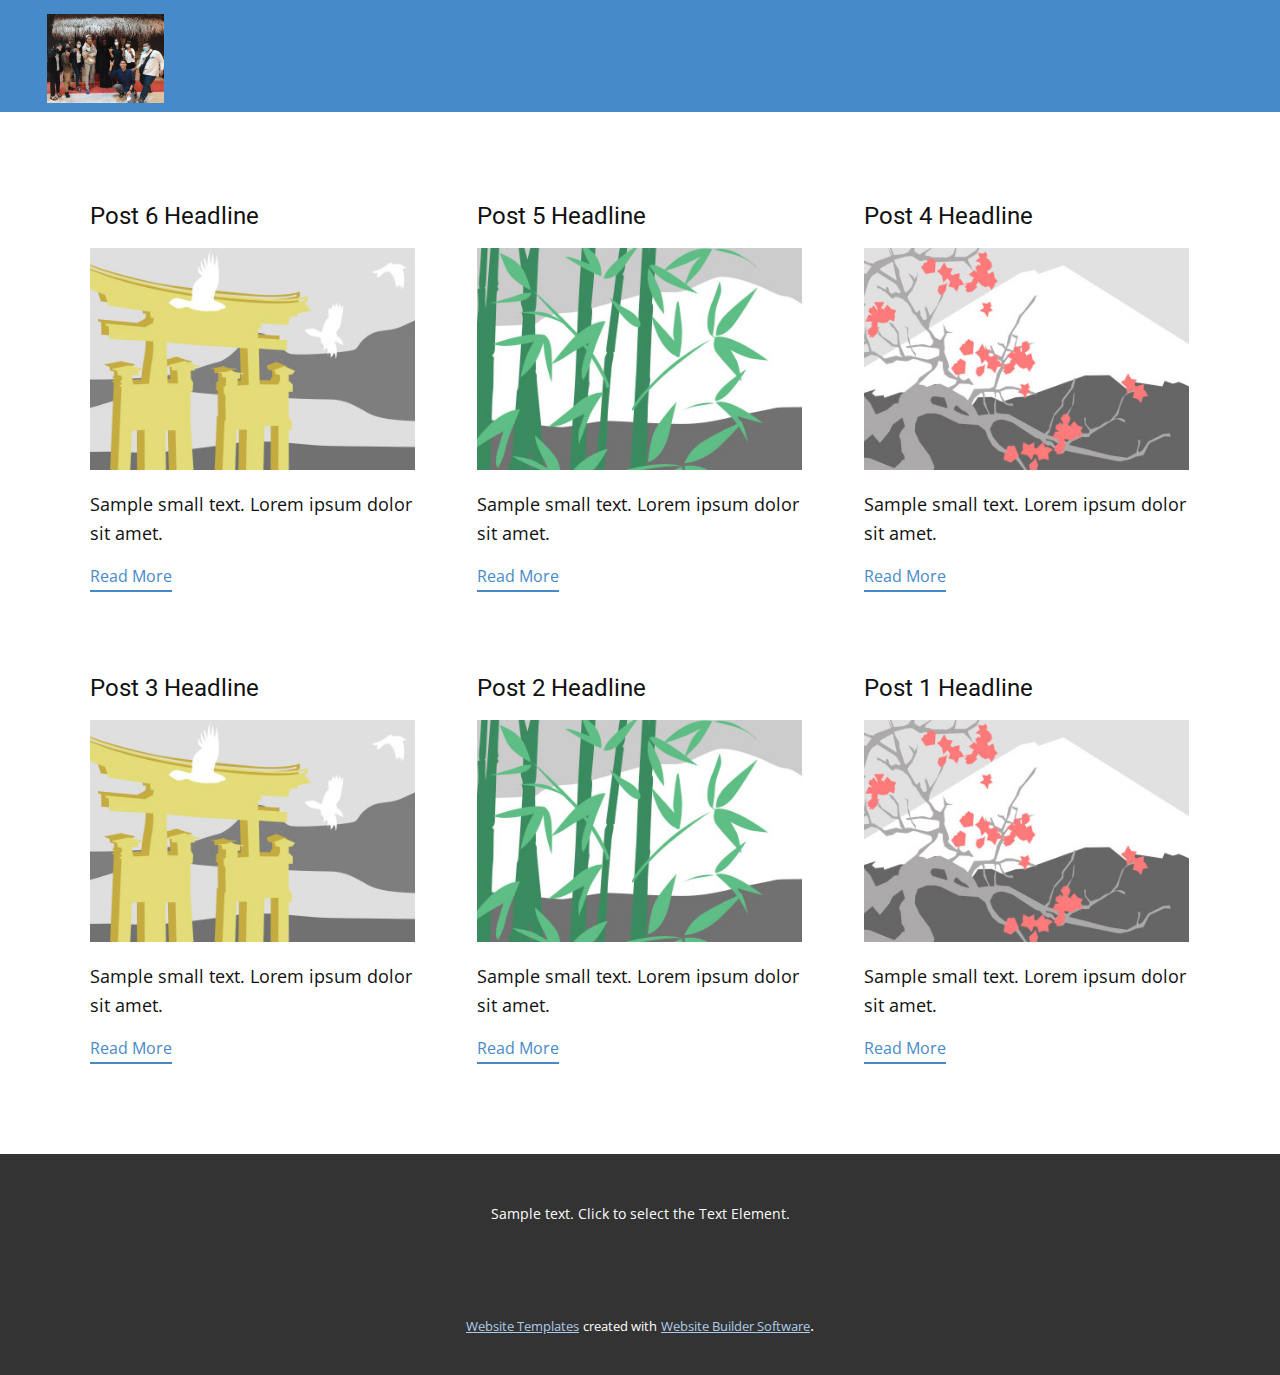
<file: blog/blog.html>
<!DOCTYPE html>
<html style="font-size: 16px;" lang="en"><head>
    <meta name="viewport" content="width=device-width, initial-scale=1.0">
    <meta charset="utf-8">
    <meta name="keywords" content="">
    <meta name="description" content="">
    <title>Blog Template</title>
    <link rel="stylesheet" href="../nicepage.css" media="screen">
<link rel="stylesheet" href="../Blog-Template.css" media="screen">
    <script class="u-script" type="text/javascript" src="../jquery.js" defer=""></script>
    <script class="u-script" type="text/javascript" src="../nicepage.js" defer=""></script>
    <meta name="generator" content="Nicepage 5.9.10, nicepage.com">
    <link id="u-theme-google-font" rel="stylesheet" href="https://fonts.googleapis.com/css?family=Roboto:100,100i,300,300i,400,400i,500,500i,700,700i,900,900i|Open+Sans:300,300i,400,400i,500,500i,600,600i,700,700i,800,800i">
    
    
    <script type="application/ld+json">{
		"@context": "http://schema.org",
		"@type": "Organization",
		"name": "",
		"logo": "images/poto5.jpg"
}</script>
    <meta name="theme-color" content="#478ac9">
  <meta data-intl-tel-input-cdn-path="intlTelInput/"></head>
  <body class="u-body u-xl-mode" data-lang="en"><header class="u-clearfix u-header u-palette-1-base u-header" id="sec-bd84"><div class="u-clearfix u-sheet u-sheet-1">
        <a href="https://nicepage.com" class="u-image u-logo u-image-1" data-image-width="1600" data-image-height="1200">
          <img src="../images/poto5.jpg" class="u-logo-image u-logo-image-1">
        </a>
      </div></header>
    <section class="u-clearfix u-section-1" id="sec-7c87">
      <div class="u-clearfix u-sheet u-valign-middle u-sheet-1"><!--blog--><!--blog_options_json--><!--{"type":"Recent","source":"","tags":"","count":""}--><!--/blog_options_json-->
        <div class="u-blog u-expanded-width u-repeater u-repeater-1"><!--blog_post-->
          <div class="u-blog-post u-container-style u-repeater-item u-white u-repeater-item-1">
            <div class="u-container-layout u-similar-container u-valign-top u-container-layout-1"><!--blog_post_header-->
              <h4 class="u-blog-control u-text u-text-1">
                <a class="u-post-header-link" href="../blog/post-5.html">Post 6 Headline</a>
              </h4><!--/blog_post_header--><!--blog_post_image-->
              <a class="u-post-header-link" href="../blog/post-5.html"><img alt="" class="u-blog-control u-expanded-width u-image u-image-default u-image-1" src="../images/8ad73f3c.jpeg"></a><!--/blog_post_image--><!--blog_post_content-->
              <div class="u-blog-control u-post-content u-text u-text-2 fr-view">Sample small text. Lorem ipsum dolor sit amet.</div><!--/blog_post_content--><!--blog_post_readmore-->
              <a href="../blog/post-5.html" class="u-blog-control u-border-2 u-border-palette-1-base u-btn u-btn-rectangle u-button-style u-none u-btn-1"><!--blog_post_readmore_content--><!--options_json--><!--{"content":"","defaultValue":"Read More"}--><!--/options_json-->Read More<!--/blog_post_readmore_content--></a><!--/blog_post_readmore-->
            </div>
          </div><div class="u-blog-post u-container-style u-repeater-item u-video-cover u-white">
            <div class="u-container-layout u-similar-container u-valign-top u-container-layout-2"><!--blog_post_header-->
              <h4 class="u-blog-control u-text u-text-3">
                <a class="u-post-header-link" href="../blog/post-4.html">Post 5 Headline</a>
              </h4><!--/blog_post_header--><!--blog_post_image-->
              <a class="u-post-header-link" href="../blog/post-4.html"><img alt="" class="u-blog-control u-expanded-width u-image u-image-default u-image-2" src="../images/68f64b9d.jpeg"></a><!--/blog_post_image--><!--blog_post_content-->
              <div class="u-blog-control u-post-content u-text u-text-4 fr-view">Sample small text. Lorem ipsum dolor sit amet.</div><!--/blog_post_content--><!--blog_post_readmore-->
              <a href="../blog/post-4.html" class="u-blog-control u-border-2 u-border-palette-1-base u-btn u-btn-rectangle u-button-style u-none u-btn-2"><!--blog_post_readmore_content--><!--options_json--><!--{"content":"","defaultValue":"Read More"}--><!--/options_json-->Read More<!--/blog_post_readmore_content--></a><!--/blog_post_readmore-->
            </div>
          </div><div class="u-blog-post u-container-style u-repeater-item u-video-cover u-white">
            <div class="u-container-layout u-similar-container u-valign-top u-container-layout-3"><!--blog_post_header-->
              <h4 class="u-blog-control u-text u-text-5">
                <a class="u-post-header-link" href="../blog/post-3.html">Post 4 Headline</a>
              </h4><!--/blog_post_header--><!--blog_post_image-->
              <a class="u-post-header-link" href="../blog/post-3.html"><img alt="" class="u-blog-control u-expanded-width u-image u-image-default u-image-3" src="../images/0fd3416c.jpeg"></a><!--/blog_post_image--><!--blog_post_content-->
              <div class="u-blog-control u-post-content u-text u-text-6 fr-view">Sample small text. Lorem ipsum dolor sit amet.</div><!--/blog_post_content--><!--blog_post_readmore-->
              <a href="../blog/post-3.html" class="u-blog-control u-border-2 u-border-palette-1-base u-btn u-btn-rectangle u-button-style u-none u-btn-3"><!--blog_post_readmore_content--><!--options_json--><!--{"content":"","defaultValue":"Read More"}--><!--/options_json-->Read More<!--/blog_post_readmore_content--></a><!--/blog_post_readmore-->
            </div>
          </div><div class="u-blog-post u-container-style u-repeater-item u-white u-repeater-item-1">
            <div class="u-container-layout u-similar-container u-valign-top u-container-layout-1"><!--blog_post_header-->
              <h4 class="u-blog-control u-text u-text-1">
                <a class="u-post-header-link" href="../blog/post-2.html">Post 3 Headline</a>
              </h4><!--/blog_post_header--><!--blog_post_image-->
              <a class="u-post-header-link" href="../blog/post-2.html"><img alt="" class="u-blog-control u-expanded-width u-image u-image-default u-image-1" src="../images/8ad73f3c.jpeg"></a><!--/blog_post_image--><!--blog_post_content-->
              <div class="u-blog-control u-post-content u-text u-text-2 fr-view">Sample small text. Lorem ipsum dolor sit amet.</div><!--/blog_post_content--><!--blog_post_readmore-->
              <a href="../blog/post-2.html" class="u-blog-control u-border-2 u-border-palette-1-base u-btn u-btn-rectangle u-button-style u-none u-btn-1"><!--blog_post_readmore_content--><!--options_json--><!--{"content":"","defaultValue":"Read More"}--><!--/options_json-->Read More<!--/blog_post_readmore_content--></a><!--/blog_post_readmore-->
            </div>
          </div><div class="u-blog-post u-container-style u-repeater-item u-video-cover u-white">
            <div class="u-container-layout u-similar-container u-valign-top u-container-layout-2"><!--blog_post_header-->
              <h4 class="u-blog-control u-text u-text-3">
                <a class="u-post-header-link" href="../blog/post-1.html">Post 2 Headline</a>
              </h4><!--/blog_post_header--><!--blog_post_image-->
              <a class="u-post-header-link" href="../blog/post-1.html"><img alt="" class="u-blog-control u-expanded-width u-image u-image-default u-image-2" src="../images/68f64b9d.jpeg"></a><!--/blog_post_image--><!--blog_post_content-->
              <div class="u-blog-control u-post-content u-text u-text-4 fr-view">Sample small text. Lorem ipsum dolor sit amet.</div><!--/blog_post_content--><!--blog_post_readmore-->
              <a href="../blog/post-1.html" class="u-blog-control u-border-2 u-border-palette-1-base u-btn u-btn-rectangle u-button-style u-none u-btn-2"><!--blog_post_readmore_content--><!--options_json--><!--{"content":"","defaultValue":"Read More"}--><!--/options_json-->Read More<!--/blog_post_readmore_content--></a><!--/blog_post_readmore-->
            </div>
          </div><div class="u-blog-post u-container-style u-repeater-item u-video-cover u-white">
            <div class="u-container-layout u-similar-container u-valign-top u-container-layout-3"><!--blog_post_header-->
              <h4 class="u-blog-control u-text u-text-5">
                <a class="u-post-header-link" href="../blog/post.html">Post 1 Headline</a>
              </h4><!--/blog_post_header--><!--blog_post_image-->
              <a class="u-post-header-link" href="../blog/post.html"><img alt="" class="u-blog-control u-expanded-width u-image u-image-default u-image-3" src="../images/0fd3416c.jpeg"></a><!--/blog_post_image--><!--blog_post_content-->
              <div class="u-blog-control u-post-content u-text u-text-6 fr-view">Sample small text. Lorem ipsum dolor sit amet.</div><!--/blog_post_content--><!--blog_post_readmore-->
              <a href="../blog/post.html" class="u-blog-control u-border-2 u-border-palette-1-base u-btn u-btn-rectangle u-button-style u-none u-btn-3"><!--blog_post_readmore_content--><!--options_json--><!--{"content":"","defaultValue":"Read More"}--><!--/options_json-->Read More<!--/blog_post_readmore_content--></a><!--/blog_post_readmore-->
            </div>
          </div><!--/blog_post--><!--blog_post-->
          <!--/blog_post--><!--blog_post-->
          <!--/blog_post-->
        </div><!--/blog-->
      </div>
    </section>
    
    
    <footer class="u-align-center u-clearfix u-footer u-grey-80 u-footer" id="sec-87b5"><div class="u-clearfix u-sheet u-sheet-1">
        <p class="u-small-text u-text u-text-variant u-text-1">Sample text. Click to select the Text Element.</p>
      </div></footer>
    <section class="u-backlink u-clearfix u-grey-80">
      <a class="u-link" href="https://nicepage.com/website-templates" target="_blank">
        <span>Website Templates</span>
      </a>
      <p class="u-text">
        <span>created with</span>
      </p>
      <a class="u-link" href="" target="_blank">
        <span>Website Builder Software</span>
      </a>. 
    </section>
  
</body></html>
</file>
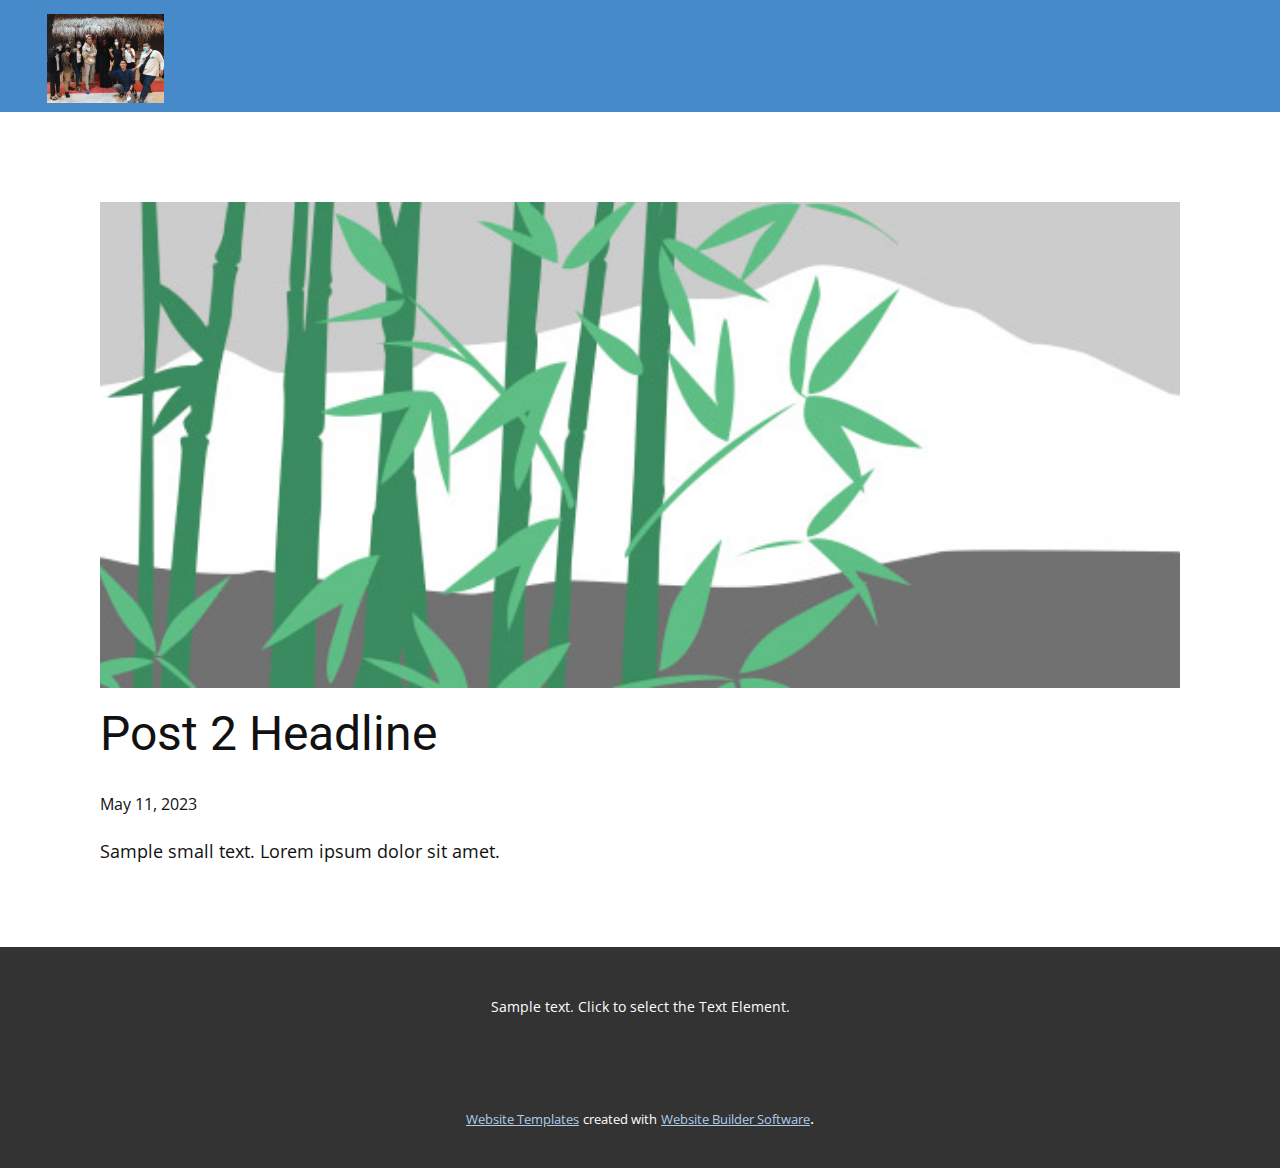
<file: blog/post-1.html>
<!DOCTYPE html>
<html style="font-size: 16px;" lang="en"><head>
    <meta name="viewport" content="width=device-width, initial-scale=1.0">
    <meta charset="utf-8">
    <meta name="keywords" content="Post 1 Headline">
    <meta name="description" content="">
    <title>Post 2 Headline</title>
    <link rel="stylesheet" href="../nicepage.css" media="screen">
<link rel="stylesheet" href="../Post-Template.css" media="screen">
    <script class="u-script" type="text/javascript" src="../jquery.js" defer=""></script>
    <script class="u-script" type="text/javascript" src="../nicepage.js" defer=""></script>
    <meta name="generator" content="Nicepage 5.9.10, nicepage.com">
    <link id="u-theme-google-font" rel="stylesheet" href="https://fonts.googleapis.com/css?family=Roboto:100,100i,300,300i,400,400i,500,500i,700,700i,900,900i|Open+Sans:300,300i,400,400i,500,500i,600,600i,700,700i,800,800i">
    
    
    <script type="application/ld+json">{
		"@context": "http://schema.org",
		"@type": "Organization",
		"name": "",
		"logo": "images/poto5.jpg"
}</script>
    <meta name="theme-color" content="#478ac9">
  <meta data-intl-tel-input-cdn-path="intlTelInput/"></head>
  <body class="u-body u-xl-mode" data-lang="en"><header class="u-clearfix u-header u-palette-1-base u-header" id="sec-bd84"><div class="u-clearfix u-sheet u-sheet-1">
        <a href="https://nicepage.com" class="u-image u-logo u-image-1" data-image-width="1600" data-image-height="1200">
          <img src="../images/poto5.jpg" class="u-logo-image u-logo-image-1">
        </a>
      </div></header>
    <section class="u-align-center u-clearfix u-section-1" id="sec-acb0">
      <div class="u-clearfix u-sheet u-valign-middle-md u-valign-middle-sm u-valign-middle-xs u-sheet-1"><!--post_details--><!--post_details_options_json--><!--{"source":""}--><!--/post_details_options_json--><!--blog_post-->
        <div class="u-container-style u-expanded-width u-post-details u-post-details-1">
          <div class="u-container-layout u-valign-middle u-container-layout-1"><!--blog_post_image-->
            <img alt="" class="u-blog-control u-expanded-width u-image u-image-default u-image-1" src="../images/68f64b9d.jpeg"><!--/blog_post_image--><!--blog_post_header-->
            <h2 class="u-blog-control u-text u-text-1">Post 2 Headline</h2><!--/blog_post_header--><!--blog_post_metadata-->
            <div class="u-blog-control u-metadata u-metadata-1"><!--blog_post_metadata_date-->
              <span class="u-meta-date u-meta-icon">May 11, 2023</span><!--/blog_post_metadata_date--><!--blog_post_metadata_category-->
              <!--/blog_post_metadata_category--><!--blog_post_metadata_comments-->
              <!--/blog_post_metadata_comments-->
            </div><!--/blog_post_metadata--><!--blog_post_content-->
            <div class="u-align-justify u-blog-control u-post-content u-text u-text-2 fr-view">
  Sample small text. Lorem ipsum dolor sit amet.
  </div><!--/blog_post_content-->
          </div>
        </div><!--/blog_post--><!--/post_details-->
      </div>
    </section>
    
    
    <footer class="u-align-center u-clearfix u-footer u-grey-80 u-footer" id="sec-87b5"><div class="u-clearfix u-sheet u-sheet-1">
        <p class="u-small-text u-text u-text-variant u-text-1">Sample text. Click to select the Text Element.</p>
      </div></footer>
    <section class="u-backlink u-clearfix u-grey-80">
      <a class="u-link" href="https://nicepage.com/website-templates" target="_blank">
        <span>Website Templates</span>
      </a>
      <p class="u-text">
        <span>created with</span>
      </p>
      <a class="u-link" href="" target="_blank">
        <span>Website Builder Software</span>
      </a>. 
    </section>
  
</body></html>
</file>
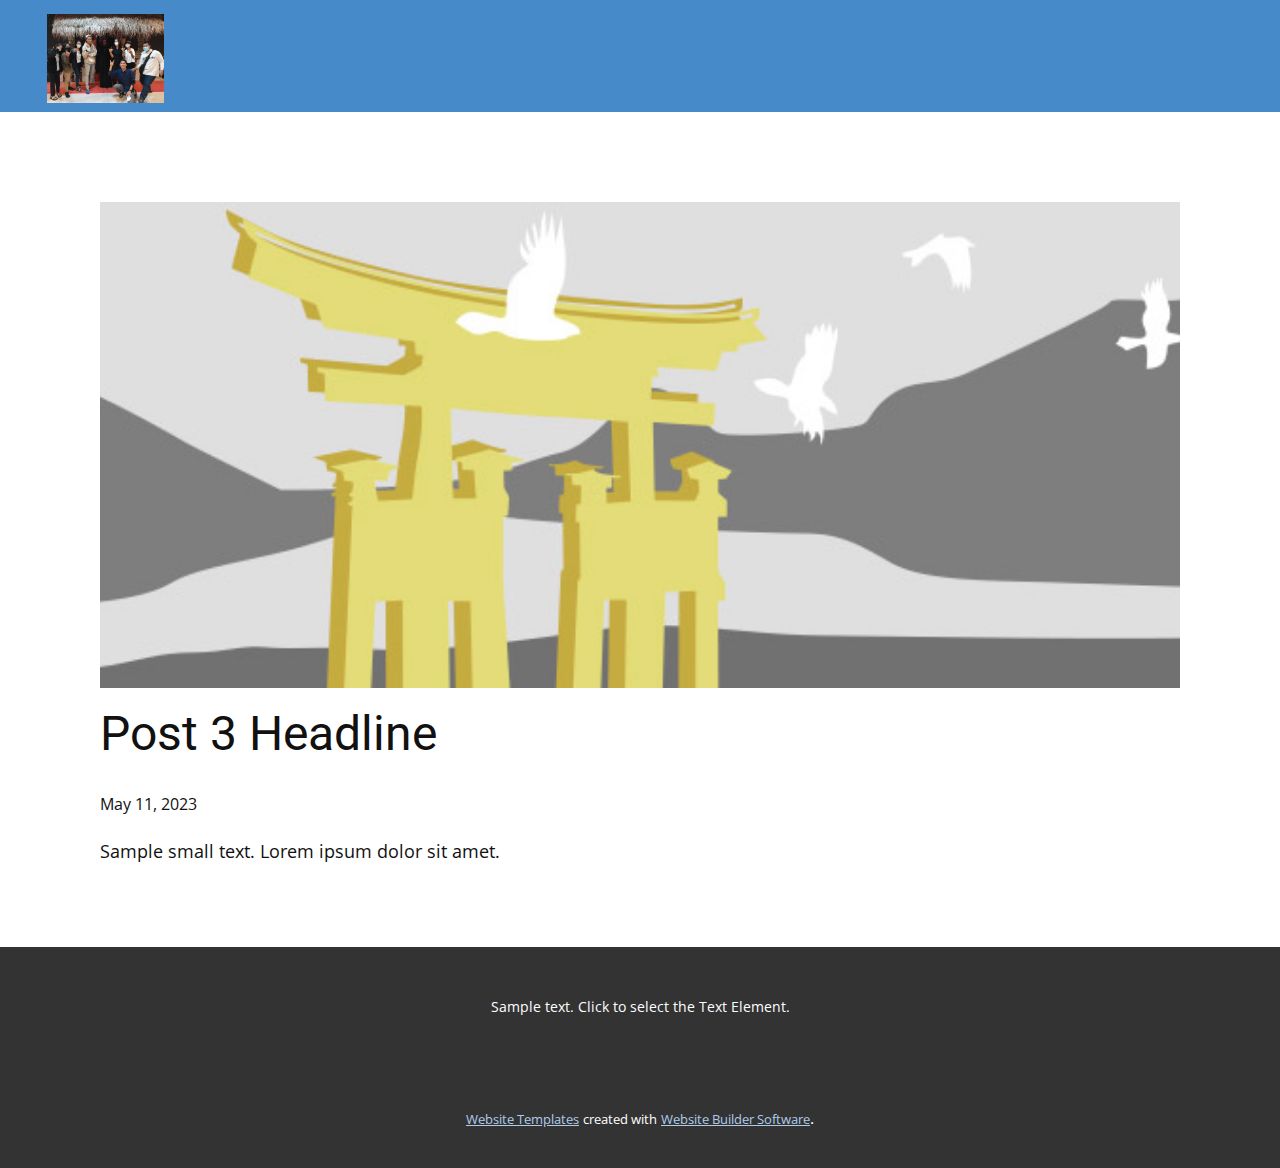
<file: blog/post-2.html>
<!DOCTYPE html>
<html style="font-size: 16px;" lang="en"><head>
    <meta name="viewport" content="width=device-width, initial-scale=1.0">
    <meta charset="utf-8">
    <meta name="keywords" content="Post 1 Headline">
    <meta name="description" content="">
    <title>Post 3 Headline</title>
    <link rel="stylesheet" href="../nicepage.css" media="screen">
<link rel="stylesheet" href="../Post-Template.css" media="screen">
    <script class="u-script" type="text/javascript" src="../jquery.js" defer=""></script>
    <script class="u-script" type="text/javascript" src="../nicepage.js" defer=""></script>
    <meta name="generator" content="Nicepage 5.9.10, nicepage.com">
    <link id="u-theme-google-font" rel="stylesheet" href="https://fonts.googleapis.com/css?family=Roboto:100,100i,300,300i,400,400i,500,500i,700,700i,900,900i|Open+Sans:300,300i,400,400i,500,500i,600,600i,700,700i,800,800i">
    
    
    <script type="application/ld+json">{
		"@context": "http://schema.org",
		"@type": "Organization",
		"name": "",
		"logo": "images/poto5.jpg"
}</script>
    <meta name="theme-color" content="#478ac9">
  <meta data-intl-tel-input-cdn-path="intlTelInput/"></head>
  <body class="u-body u-xl-mode" data-lang="en"><header class="u-clearfix u-header u-palette-1-base u-header" id="sec-bd84"><div class="u-clearfix u-sheet u-sheet-1">
        <a href="https://nicepage.com" class="u-image u-logo u-image-1" data-image-width="1600" data-image-height="1200">
          <img src="../images/poto5.jpg" class="u-logo-image u-logo-image-1">
        </a>
      </div></header>
    <section class="u-align-center u-clearfix u-section-1" id="sec-acb0">
      <div class="u-clearfix u-sheet u-valign-middle-md u-valign-middle-sm u-valign-middle-xs u-sheet-1"><!--post_details--><!--post_details_options_json--><!--{"source":""}--><!--/post_details_options_json--><!--blog_post-->
        <div class="u-container-style u-expanded-width u-post-details u-post-details-1">
          <div class="u-container-layout u-valign-middle u-container-layout-1"><!--blog_post_image-->
            <img alt="" class="u-blog-control u-expanded-width u-image u-image-default u-image-1" src="../images/8ad73f3c.jpeg"><!--/blog_post_image--><!--blog_post_header-->
            <h2 class="u-blog-control u-text u-text-1">Post 3 Headline</h2><!--/blog_post_header--><!--blog_post_metadata-->
            <div class="u-blog-control u-metadata u-metadata-1"><!--blog_post_metadata_date-->
              <span class="u-meta-date u-meta-icon">May 11, 2023</span><!--/blog_post_metadata_date--><!--blog_post_metadata_category-->
              <!--/blog_post_metadata_category--><!--blog_post_metadata_comments-->
              <!--/blog_post_metadata_comments-->
            </div><!--/blog_post_metadata--><!--blog_post_content-->
            <div class="u-align-justify u-blog-control u-post-content u-text u-text-2 fr-view">
  Sample small text. Lorem ipsum dolor sit amet.
  </div><!--/blog_post_content-->
          </div>
        </div><!--/blog_post--><!--/post_details-->
      </div>
    </section>
    
    
    <footer class="u-align-center u-clearfix u-footer u-grey-80 u-footer" id="sec-87b5"><div class="u-clearfix u-sheet u-sheet-1">
        <p class="u-small-text u-text u-text-variant u-text-1">Sample text. Click to select the Text Element.</p>
      </div></footer>
    <section class="u-backlink u-clearfix u-grey-80">
      <a class="u-link" href="https://nicepage.com/website-templates" target="_blank">
        <span>Website Templates</span>
      </a>
      <p class="u-text">
        <span>created with</span>
      </p>
      <a class="u-link" href="" target="_blank">
        <span>Website Builder Software</span>
      </a>. 
    </section>
  
</body></html>
</file>
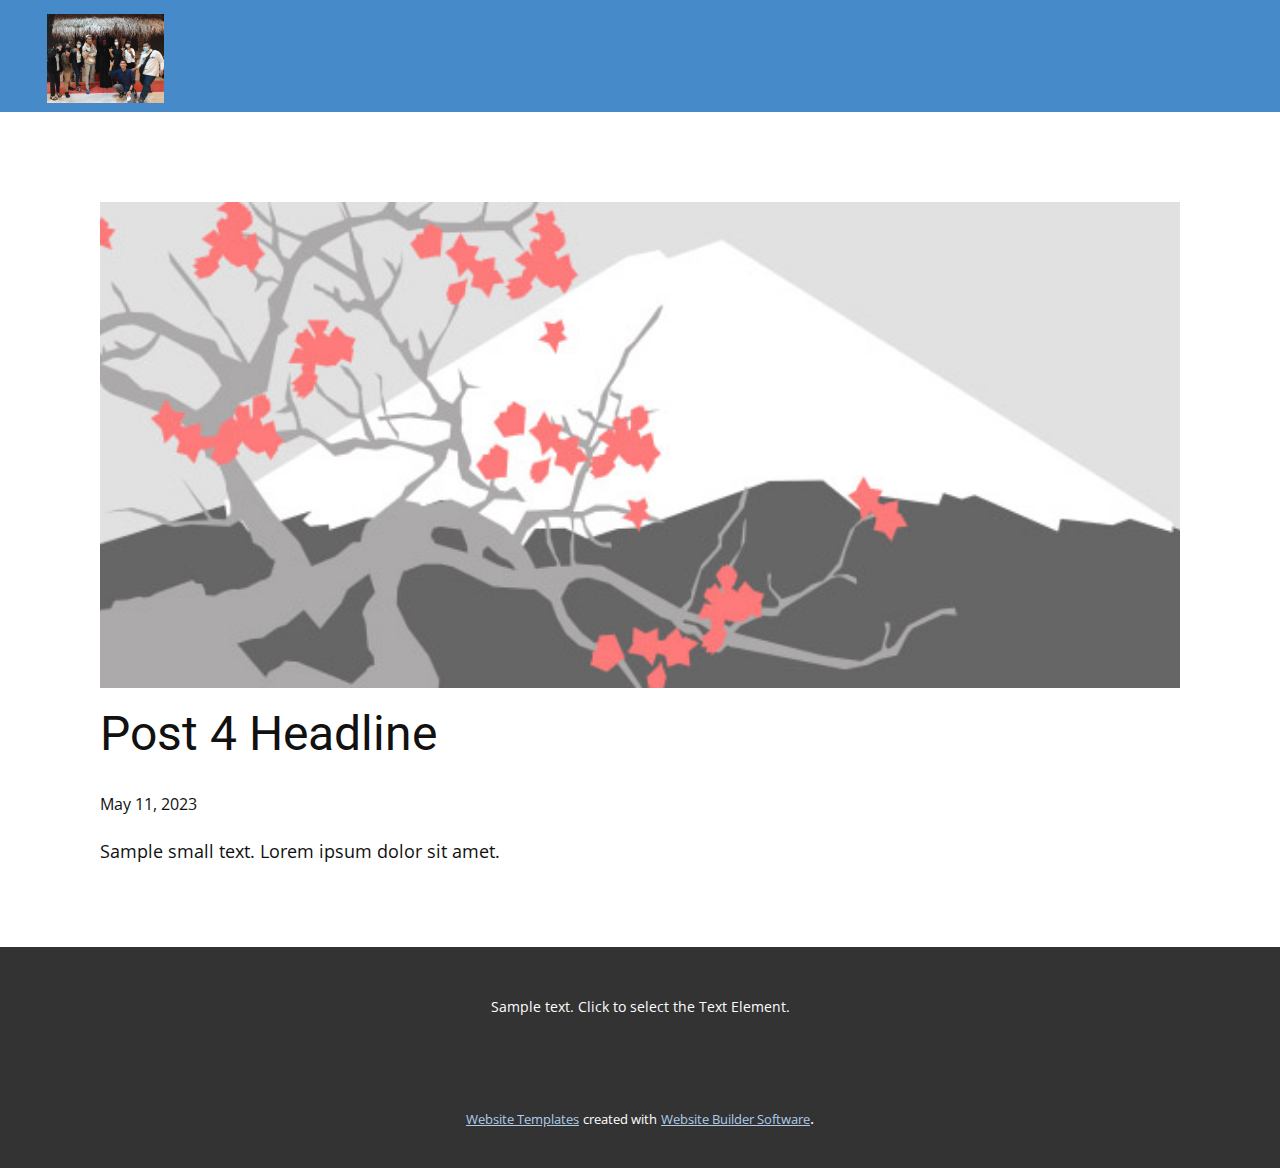
<file: blog/post-3.html>
<!DOCTYPE html>
<html style="font-size: 16px;" lang="en"><head>
    <meta name="viewport" content="width=device-width, initial-scale=1.0">
    <meta charset="utf-8">
    <meta name="keywords" content="Post 1 Headline">
    <meta name="description" content="">
    <title>Post 4 Headline</title>
    <link rel="stylesheet" href="../nicepage.css" media="screen">
<link rel="stylesheet" href="../Post-Template.css" media="screen">
    <script class="u-script" type="text/javascript" src="../jquery.js" defer=""></script>
    <script class="u-script" type="text/javascript" src="../nicepage.js" defer=""></script>
    <meta name="generator" content="Nicepage 5.9.10, nicepage.com">
    <link id="u-theme-google-font" rel="stylesheet" href="https://fonts.googleapis.com/css?family=Roboto:100,100i,300,300i,400,400i,500,500i,700,700i,900,900i|Open+Sans:300,300i,400,400i,500,500i,600,600i,700,700i,800,800i">
    
    
    <script type="application/ld+json">{
		"@context": "http://schema.org",
		"@type": "Organization",
		"name": "",
		"logo": "images/poto5.jpg"
}</script>
    <meta name="theme-color" content="#478ac9">
  <meta data-intl-tel-input-cdn-path="intlTelInput/"></head>
  <body class="u-body u-xl-mode" data-lang="en"><header class="u-clearfix u-header u-palette-1-base u-header" id="sec-bd84"><div class="u-clearfix u-sheet u-sheet-1">
        <a href="https://nicepage.com" class="u-image u-logo u-image-1" data-image-width="1600" data-image-height="1200">
          <img src="../images/poto5.jpg" class="u-logo-image u-logo-image-1">
        </a>
      </div></header>
    <section class="u-align-center u-clearfix u-section-1" id="sec-acb0">
      <div class="u-clearfix u-sheet u-valign-middle-md u-valign-middle-sm u-valign-middle-xs u-sheet-1"><!--post_details--><!--post_details_options_json--><!--{"source":""}--><!--/post_details_options_json--><!--blog_post-->
        <div class="u-container-style u-expanded-width u-post-details u-post-details-1">
          <div class="u-container-layout u-valign-middle u-container-layout-1"><!--blog_post_image-->
            <img alt="" class="u-blog-control u-expanded-width u-image u-image-default u-image-1" src="../images/0fd3416c.jpeg"><!--/blog_post_image--><!--blog_post_header-->
            <h2 class="u-blog-control u-text u-text-1">Post 4 Headline</h2><!--/blog_post_header--><!--blog_post_metadata-->
            <div class="u-blog-control u-metadata u-metadata-1"><!--blog_post_metadata_date-->
              <span class="u-meta-date u-meta-icon">May 11, 2023</span><!--/blog_post_metadata_date--><!--blog_post_metadata_category-->
              <!--/blog_post_metadata_category--><!--blog_post_metadata_comments-->
              <!--/blog_post_metadata_comments-->
            </div><!--/blog_post_metadata--><!--blog_post_content-->
            <div class="u-align-justify u-blog-control u-post-content u-text u-text-2 fr-view">
  Sample small text. Lorem ipsum dolor sit amet.
  </div><!--/blog_post_content-->
          </div>
        </div><!--/blog_post--><!--/post_details-->
      </div>
    </section>
    
    
    <footer class="u-align-center u-clearfix u-footer u-grey-80 u-footer" id="sec-87b5"><div class="u-clearfix u-sheet u-sheet-1">
        <p class="u-small-text u-text u-text-variant u-text-1">Sample text. Click to select the Text Element.</p>
      </div></footer>
    <section class="u-backlink u-clearfix u-grey-80">
      <a class="u-link" href="https://nicepage.com/website-templates" target="_blank">
        <span>Website Templates</span>
      </a>
      <p class="u-text">
        <span>created with</span>
      </p>
      <a class="u-link" href="" target="_blank">
        <span>Website Builder Software</span>
      </a>. 
    </section>
  
</body></html>
</file>
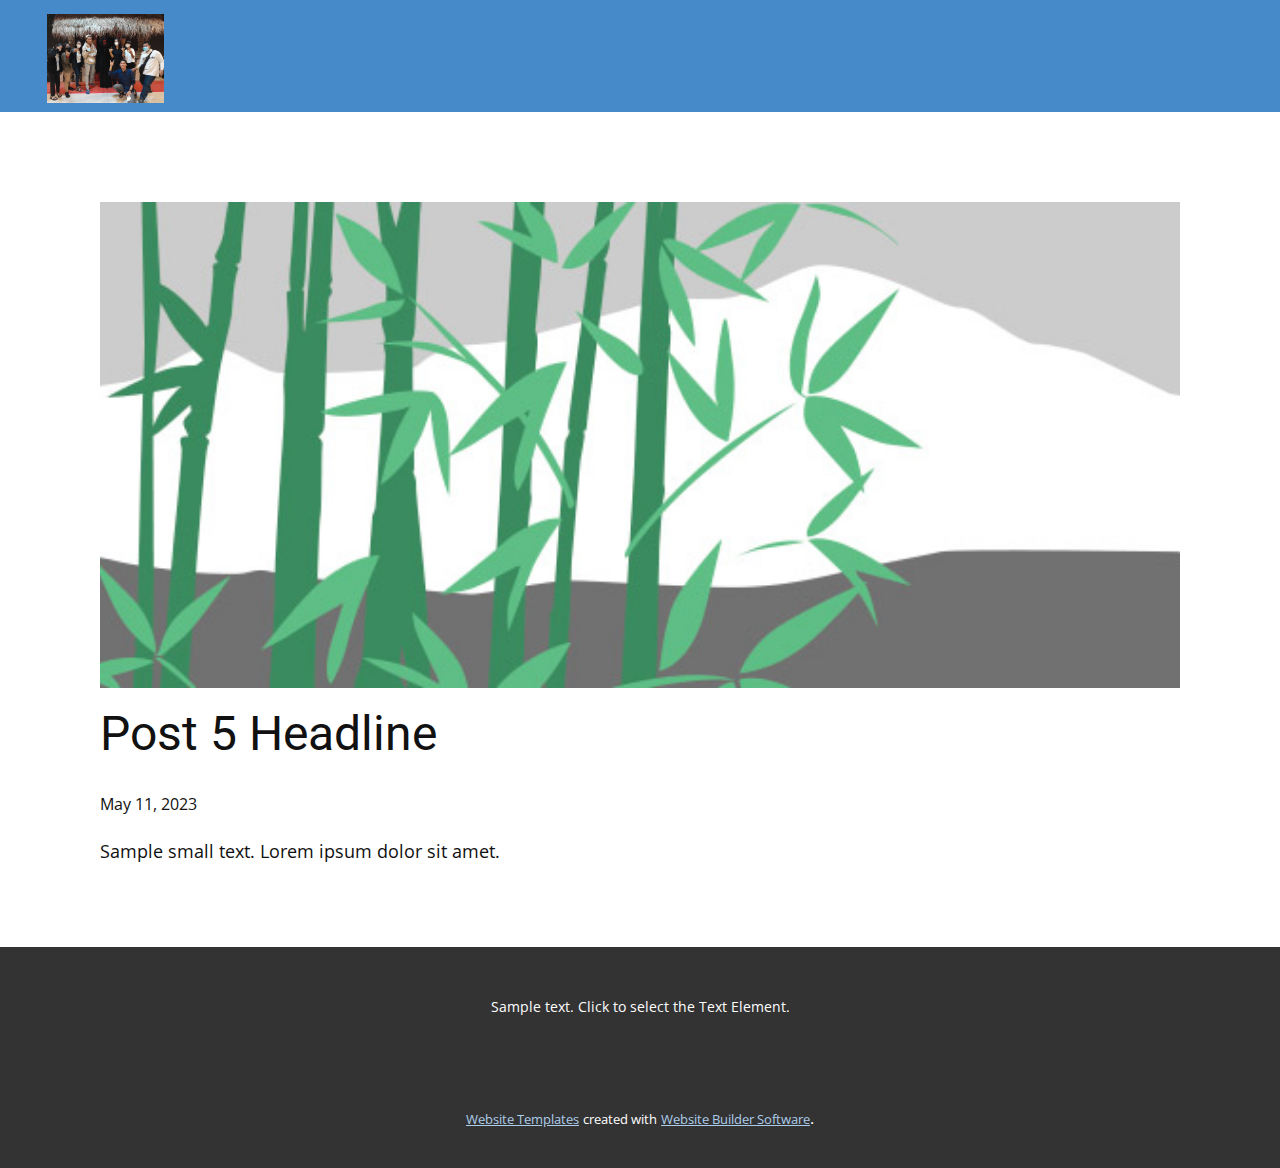
<file: blog/post-4.html>
<!DOCTYPE html>
<html style="font-size: 16px;" lang="en"><head>
    <meta name="viewport" content="width=device-width, initial-scale=1.0">
    <meta charset="utf-8">
    <meta name="keywords" content="Post 1 Headline">
    <meta name="description" content="">
    <title>Post 5 Headline</title>
    <link rel="stylesheet" href="../nicepage.css" media="screen">
<link rel="stylesheet" href="../Post-Template.css" media="screen">
    <script class="u-script" type="text/javascript" src="../jquery.js" defer=""></script>
    <script class="u-script" type="text/javascript" src="../nicepage.js" defer=""></script>
    <meta name="generator" content="Nicepage 5.9.10, nicepage.com">
    <link id="u-theme-google-font" rel="stylesheet" href="https://fonts.googleapis.com/css?family=Roboto:100,100i,300,300i,400,400i,500,500i,700,700i,900,900i|Open+Sans:300,300i,400,400i,500,500i,600,600i,700,700i,800,800i">
    
    
    <script type="application/ld+json">{
		"@context": "http://schema.org",
		"@type": "Organization",
		"name": "",
		"logo": "images/poto5.jpg"
}</script>
    <meta name="theme-color" content="#478ac9">
  <meta data-intl-tel-input-cdn-path="intlTelInput/"></head>
  <body class="u-body u-xl-mode" data-lang="en"><header class="u-clearfix u-header u-palette-1-base u-header" id="sec-bd84"><div class="u-clearfix u-sheet u-sheet-1">
        <a href="https://nicepage.com" class="u-image u-logo u-image-1" data-image-width="1600" data-image-height="1200">
          <img src="../images/poto5.jpg" class="u-logo-image u-logo-image-1">
        </a>
      </div></header>
    <section class="u-align-center u-clearfix u-section-1" id="sec-acb0">
      <div class="u-clearfix u-sheet u-valign-middle-md u-valign-middle-sm u-valign-middle-xs u-sheet-1"><!--post_details--><!--post_details_options_json--><!--{"source":""}--><!--/post_details_options_json--><!--blog_post-->
        <div class="u-container-style u-expanded-width u-post-details u-post-details-1">
          <div class="u-container-layout u-valign-middle u-container-layout-1"><!--blog_post_image-->
            <img alt="" class="u-blog-control u-expanded-width u-image u-image-default u-image-1" src="../images/68f64b9d.jpeg"><!--/blog_post_image--><!--blog_post_header-->
            <h2 class="u-blog-control u-text u-text-1">Post 5 Headline</h2><!--/blog_post_header--><!--blog_post_metadata-->
            <div class="u-blog-control u-metadata u-metadata-1"><!--blog_post_metadata_date-->
              <span class="u-meta-date u-meta-icon">May 11, 2023</span><!--/blog_post_metadata_date--><!--blog_post_metadata_category-->
              <!--/blog_post_metadata_category--><!--blog_post_metadata_comments-->
              <!--/blog_post_metadata_comments-->
            </div><!--/blog_post_metadata--><!--blog_post_content-->
            <div class="u-align-justify u-blog-control u-post-content u-text u-text-2 fr-view">
  Sample small text. Lorem ipsum dolor sit amet.
  </div><!--/blog_post_content-->
          </div>
        </div><!--/blog_post--><!--/post_details-->
      </div>
    </section>
    
    
    <footer class="u-align-center u-clearfix u-footer u-grey-80 u-footer" id="sec-87b5"><div class="u-clearfix u-sheet u-sheet-1">
        <p class="u-small-text u-text u-text-variant u-text-1">Sample text. Click to select the Text Element.</p>
      </div></footer>
    <section class="u-backlink u-clearfix u-grey-80">
      <a class="u-link" href="https://nicepage.com/website-templates" target="_blank">
        <span>Website Templates</span>
      </a>
      <p class="u-text">
        <span>created with</span>
      </p>
      <a class="u-link" href="" target="_blank">
        <span>Website Builder Software</span>
      </a>. 
    </section>
  
</body></html>
</file>
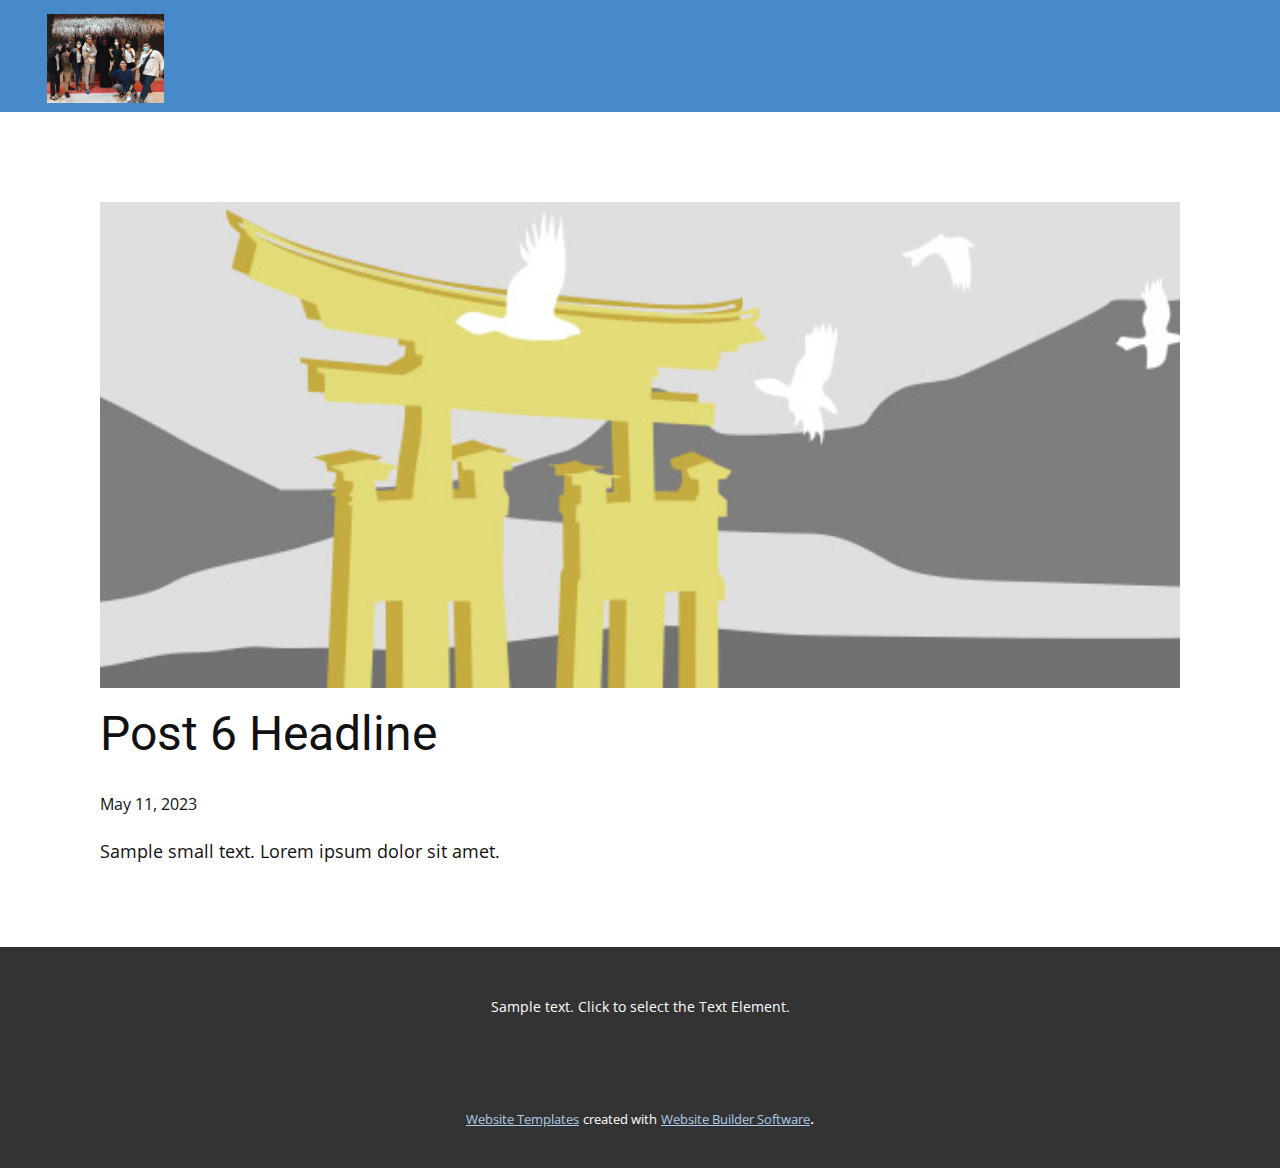
<file: blog/post-5.html>
<!DOCTYPE html>
<html style="font-size: 16px;" lang="en"><head>
    <meta name="viewport" content="width=device-width, initial-scale=1.0">
    <meta charset="utf-8">
    <meta name="keywords" content="Post 1 Headline">
    <meta name="description" content="">
    <title>Post 6 Headline</title>
    <link rel="stylesheet" href="../nicepage.css" media="screen">
<link rel="stylesheet" href="../Post-Template.css" media="screen">
    <script class="u-script" type="text/javascript" src="../jquery.js" defer=""></script>
    <script class="u-script" type="text/javascript" src="../nicepage.js" defer=""></script>
    <meta name="generator" content="Nicepage 5.9.10, nicepage.com">
    <link id="u-theme-google-font" rel="stylesheet" href="https://fonts.googleapis.com/css?family=Roboto:100,100i,300,300i,400,400i,500,500i,700,700i,900,900i|Open+Sans:300,300i,400,400i,500,500i,600,600i,700,700i,800,800i">
    
    
    <script type="application/ld+json">{
		"@context": "http://schema.org",
		"@type": "Organization",
		"name": "",
		"logo": "images/poto5.jpg"
}</script>
    <meta name="theme-color" content="#478ac9">
  <meta data-intl-tel-input-cdn-path="intlTelInput/"></head>
  <body class="u-body u-xl-mode" data-lang="en"><header class="u-clearfix u-header u-palette-1-base u-header" id="sec-bd84"><div class="u-clearfix u-sheet u-sheet-1">
        <a href="https://nicepage.com" class="u-image u-logo u-image-1" data-image-width="1600" data-image-height="1200">
          <img src="../images/poto5.jpg" class="u-logo-image u-logo-image-1">
        </a>
      </div></header>
    <section class="u-align-center u-clearfix u-section-1" id="sec-acb0">
      <div class="u-clearfix u-sheet u-valign-middle-md u-valign-middle-sm u-valign-middle-xs u-sheet-1"><!--post_details--><!--post_details_options_json--><!--{"source":""}--><!--/post_details_options_json--><!--blog_post-->
        <div class="u-container-style u-expanded-width u-post-details u-post-details-1">
          <div class="u-container-layout u-valign-middle u-container-layout-1"><!--blog_post_image-->
            <img alt="" class="u-blog-control u-expanded-width u-image u-image-default u-image-1" src="../images/8ad73f3c.jpeg"><!--/blog_post_image--><!--blog_post_header-->
            <h2 class="u-blog-control u-text u-text-1">Post 6 Headline</h2><!--/blog_post_header--><!--blog_post_metadata-->
            <div class="u-blog-control u-metadata u-metadata-1"><!--blog_post_metadata_date-->
              <span class="u-meta-date u-meta-icon">May 11, 2023</span><!--/blog_post_metadata_date--><!--blog_post_metadata_category-->
              <!--/blog_post_metadata_category--><!--blog_post_metadata_comments-->
              <!--/blog_post_metadata_comments-->
            </div><!--/blog_post_metadata--><!--blog_post_content-->
            <div class="u-align-justify u-blog-control u-post-content u-text u-text-2 fr-view">
  Sample small text. Lorem ipsum dolor sit amet.
  </div><!--/blog_post_content-->
          </div>
        </div><!--/blog_post--><!--/post_details-->
      </div>
    </section>
    
    
    <footer class="u-align-center u-clearfix u-footer u-grey-80 u-footer" id="sec-87b5"><div class="u-clearfix u-sheet u-sheet-1">
        <p class="u-small-text u-text u-text-variant u-text-1">Sample text. Click to select the Text Element.</p>
      </div></footer>
    <section class="u-backlink u-clearfix u-grey-80">
      <a class="u-link" href="https://nicepage.com/website-templates" target="_blank">
        <span>Website Templates</span>
      </a>
      <p class="u-text">
        <span>created with</span>
      </p>
      <a class="u-link" href="" target="_blank">
        <span>Website Builder Software</span>
      </a>. 
    </section>
  
</body></html>
</file>
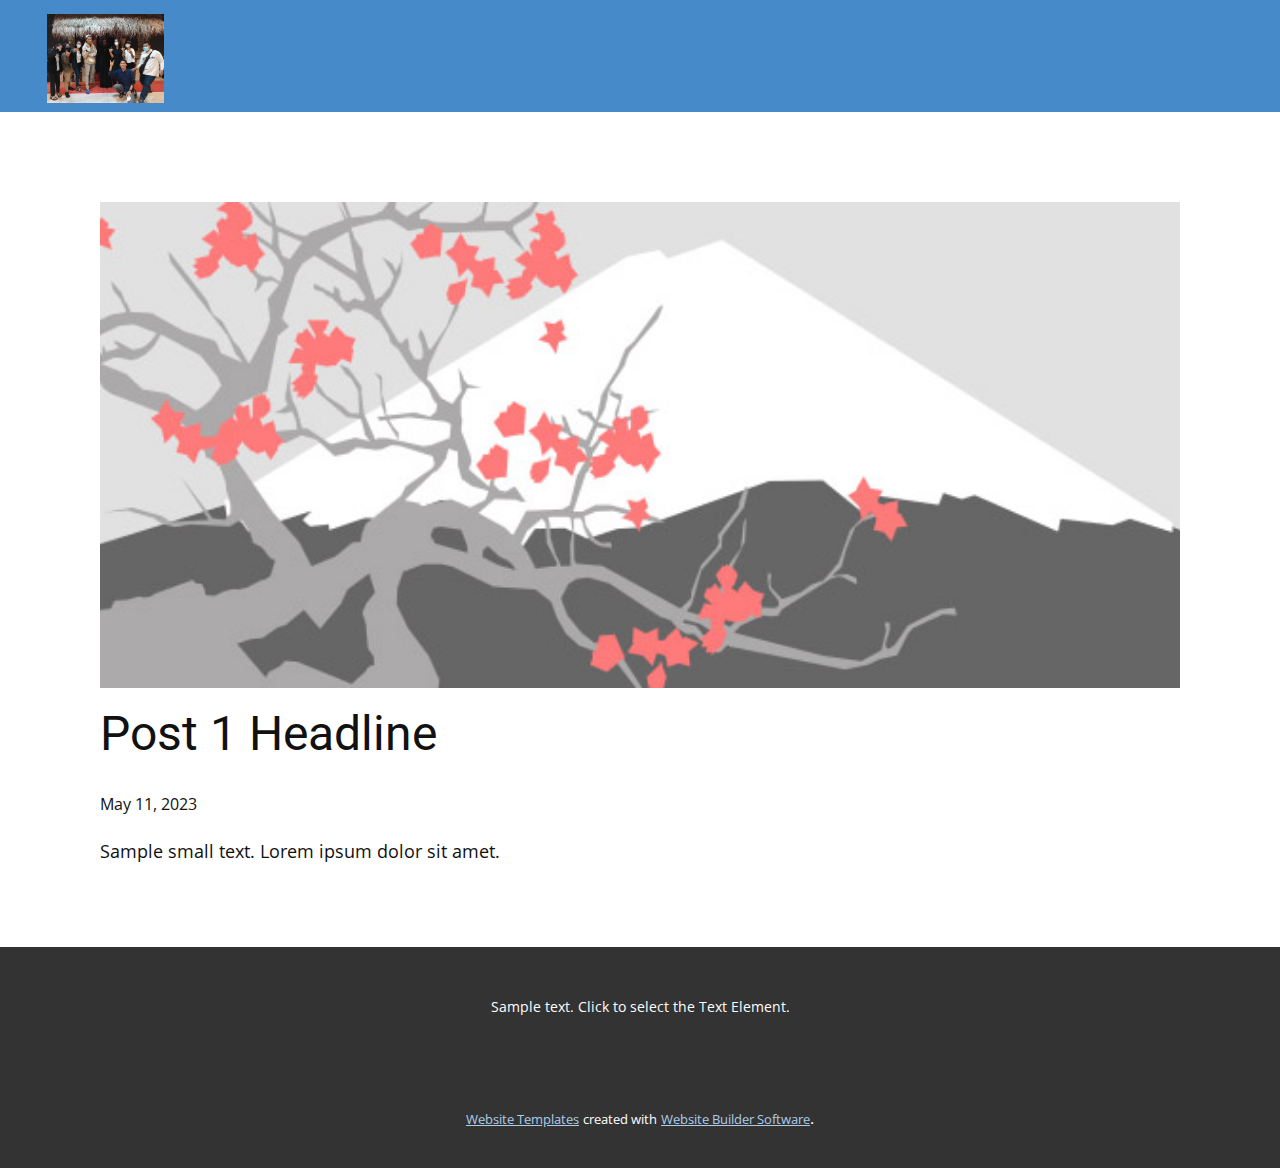
<file: blog/post.html>
<!DOCTYPE html>
<html style="font-size: 16px;" lang="en"><head>
    <meta name="viewport" content="width=device-width, initial-scale=1.0">
    <meta charset="utf-8">
    <meta name="keywords" content="Post 1 Headline">
    <meta name="description" content="">
    <title>Post 1 Headline</title>
    <link rel="stylesheet" href="../nicepage.css" media="screen">
<link rel="stylesheet" href="../Post-Template.css" media="screen">
    <script class="u-script" type="text/javascript" src="../jquery.js" defer=""></script>
    <script class="u-script" type="text/javascript" src="../nicepage.js" defer=""></script>
    <meta name="generator" content="Nicepage 5.9.10, nicepage.com">
    <link id="u-theme-google-font" rel="stylesheet" href="https://fonts.googleapis.com/css?family=Roboto:100,100i,300,300i,400,400i,500,500i,700,700i,900,900i|Open+Sans:300,300i,400,400i,500,500i,600,600i,700,700i,800,800i">
    
    
    <script type="application/ld+json">{
		"@context": "http://schema.org",
		"@type": "Organization",
		"name": "",
		"logo": "images/poto5.jpg"
}</script>
    <meta name="theme-color" content="#478ac9">
  <meta data-intl-tel-input-cdn-path="intlTelInput/"></head>
  <body class="u-body u-xl-mode" data-lang="en"><header class="u-clearfix u-header u-palette-1-base u-header" id="sec-bd84"><div class="u-clearfix u-sheet u-sheet-1">
        <a href="https://nicepage.com" class="u-image u-logo u-image-1" data-image-width="1600" data-image-height="1200">
          <img src="../images/poto5.jpg" class="u-logo-image u-logo-image-1">
        </a>
      </div></header>
    <section class="u-align-center u-clearfix u-section-1" id="sec-acb0">
      <div class="u-clearfix u-sheet u-valign-middle-md u-valign-middle-sm u-valign-middle-xs u-sheet-1"><!--post_details--><!--post_details_options_json--><!--{"source":""}--><!--/post_details_options_json--><!--blog_post-->
        <div class="u-container-style u-expanded-width u-post-details u-post-details-1">
          <div class="u-container-layout u-valign-middle u-container-layout-1"><!--blog_post_image-->
            <img alt="" class="u-blog-control u-expanded-width u-image u-image-default u-image-1" src="../images/0fd3416c.jpeg"><!--/blog_post_image--><!--blog_post_header-->
            <h2 class="u-blog-control u-text u-text-1">Post 1 Headline</h2><!--/blog_post_header--><!--blog_post_metadata-->
            <div class="u-blog-control u-metadata u-metadata-1"><!--blog_post_metadata_date-->
              <span class="u-meta-date u-meta-icon">May 11, 2023</span><!--/blog_post_metadata_date--><!--blog_post_metadata_category-->
              <!--/blog_post_metadata_category--><!--blog_post_metadata_comments-->
              <!--/blog_post_metadata_comments-->
            </div><!--/blog_post_metadata--><!--blog_post_content-->
            <div class="u-align-justify u-blog-control u-post-content u-text u-text-2 fr-view">
  Sample small text. Lorem ipsum dolor sit amet.
  </div><!--/blog_post_content-->
          </div>
        </div><!--/blog_post--><!--/post_details-->
      </div>
    </section>
    
    
    <footer class="u-align-center u-clearfix u-footer u-grey-80 u-footer" id="sec-87b5"><div class="u-clearfix u-sheet u-sheet-1">
        <p class="u-small-text u-text u-text-variant u-text-1">Sample text. Click to select the Text Element.</p>
      </div></footer>
    <section class="u-backlink u-clearfix u-grey-80">
      <a class="u-link" href="https://nicepage.com/website-templates" target="_blank">
        <span>Website Templates</span>
      </a>
      <p class="u-text">
        <span>created with</span>
      </p>
      <a class="u-link" href="" target="_blank">
        <span>Website Builder Software</span>
      </a>. 
    </section>
  
</body></html>
</file>
